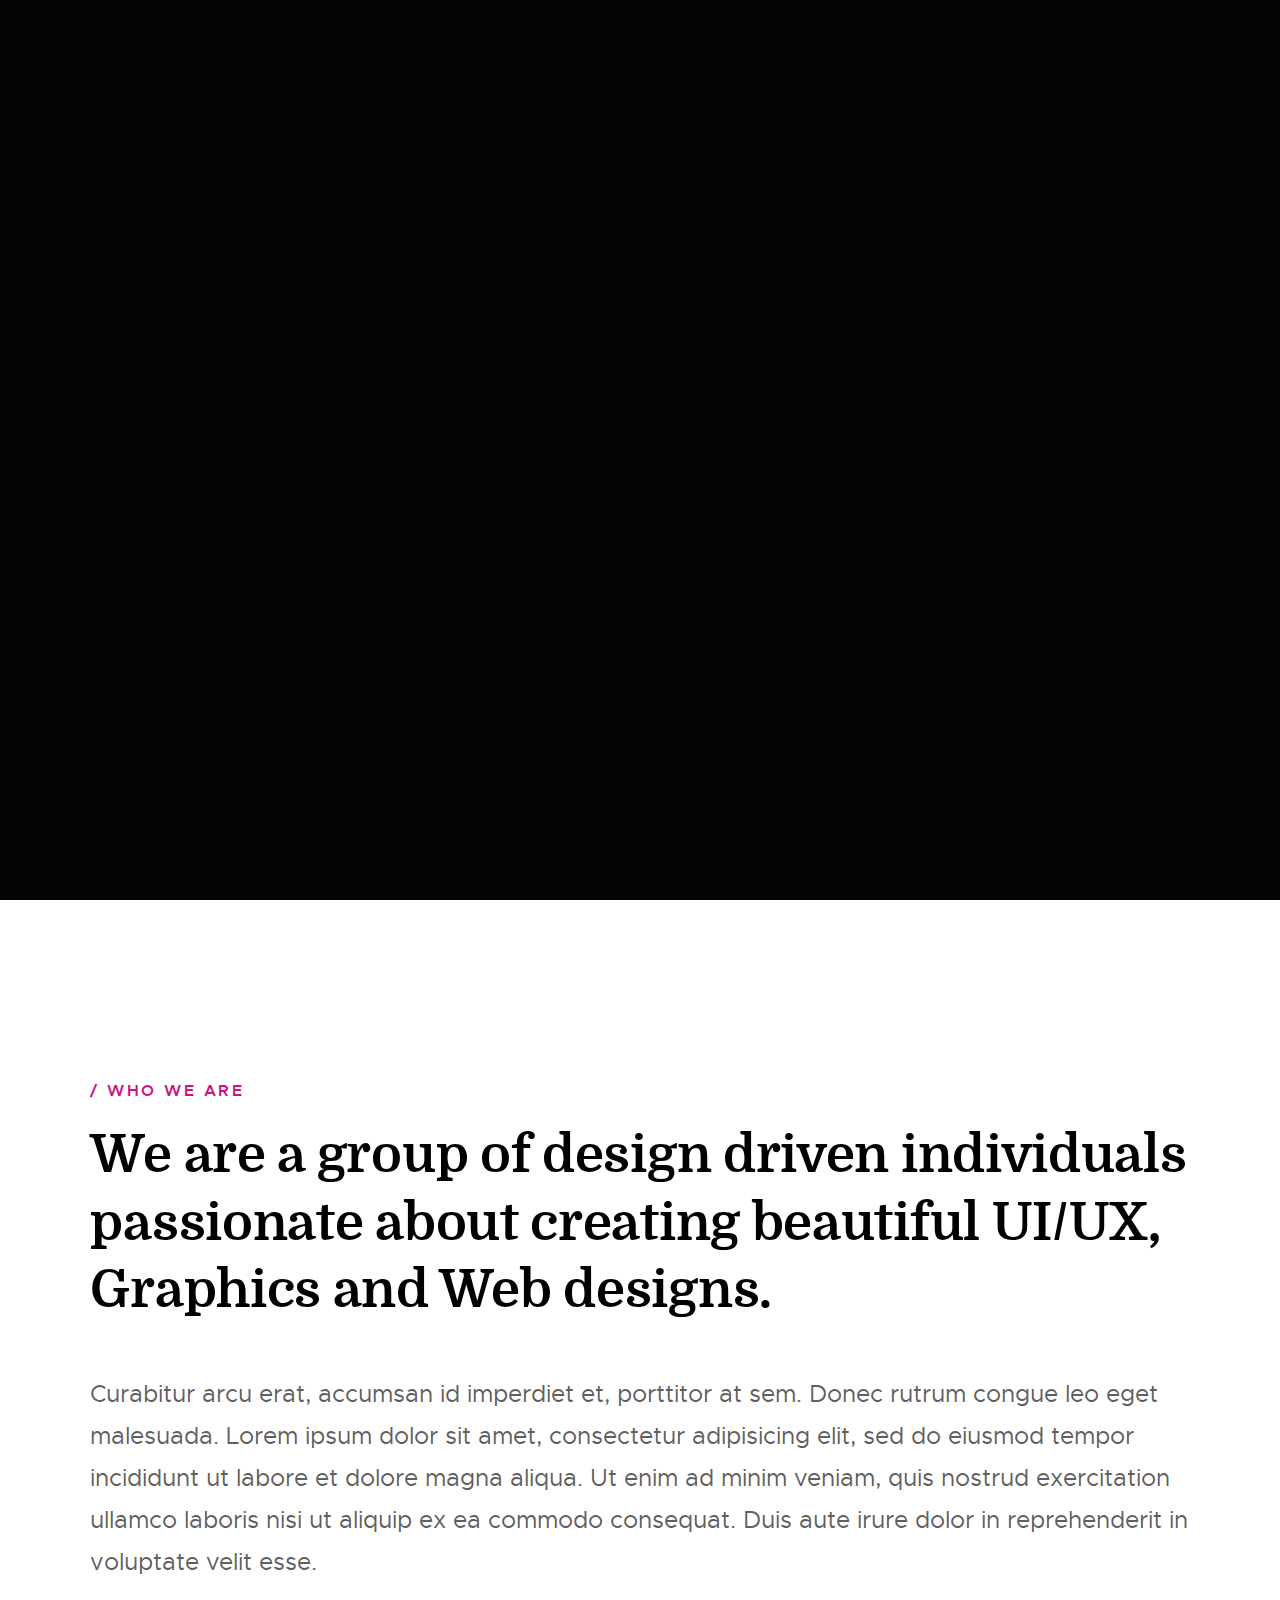
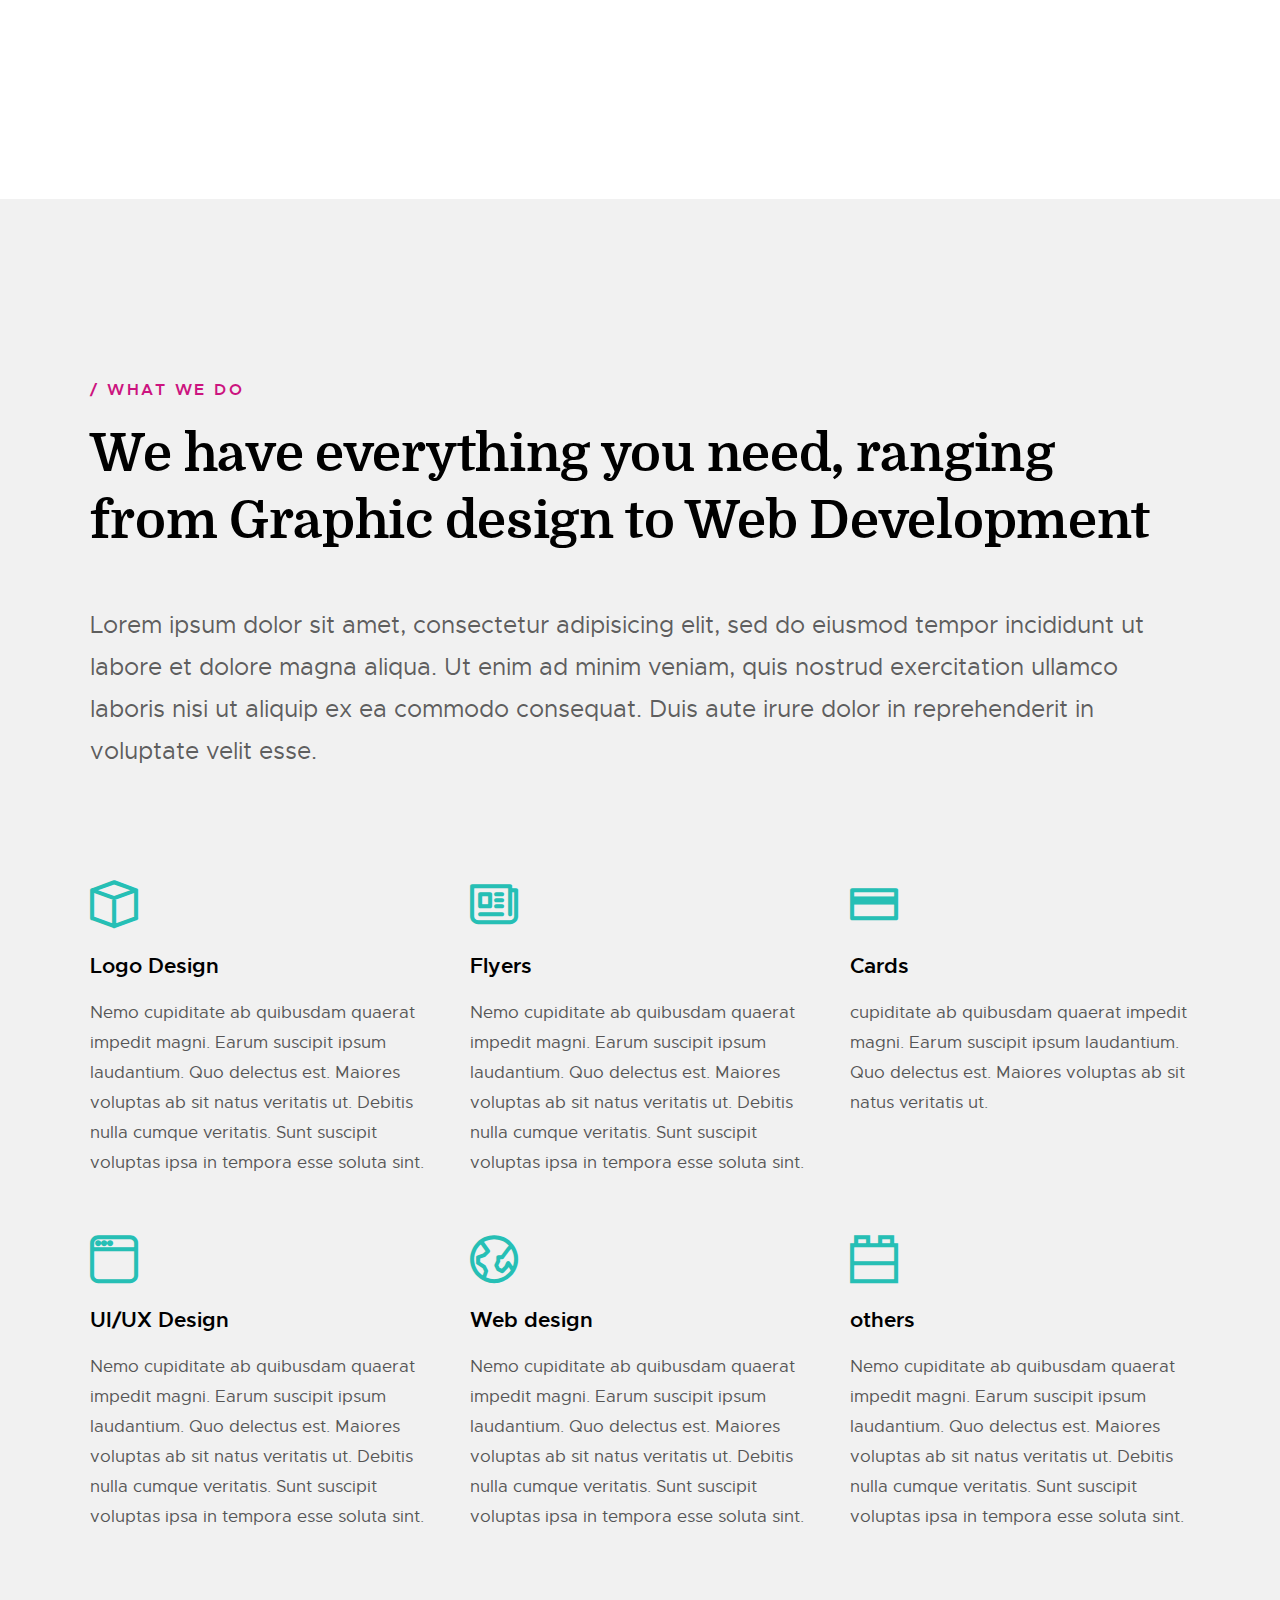
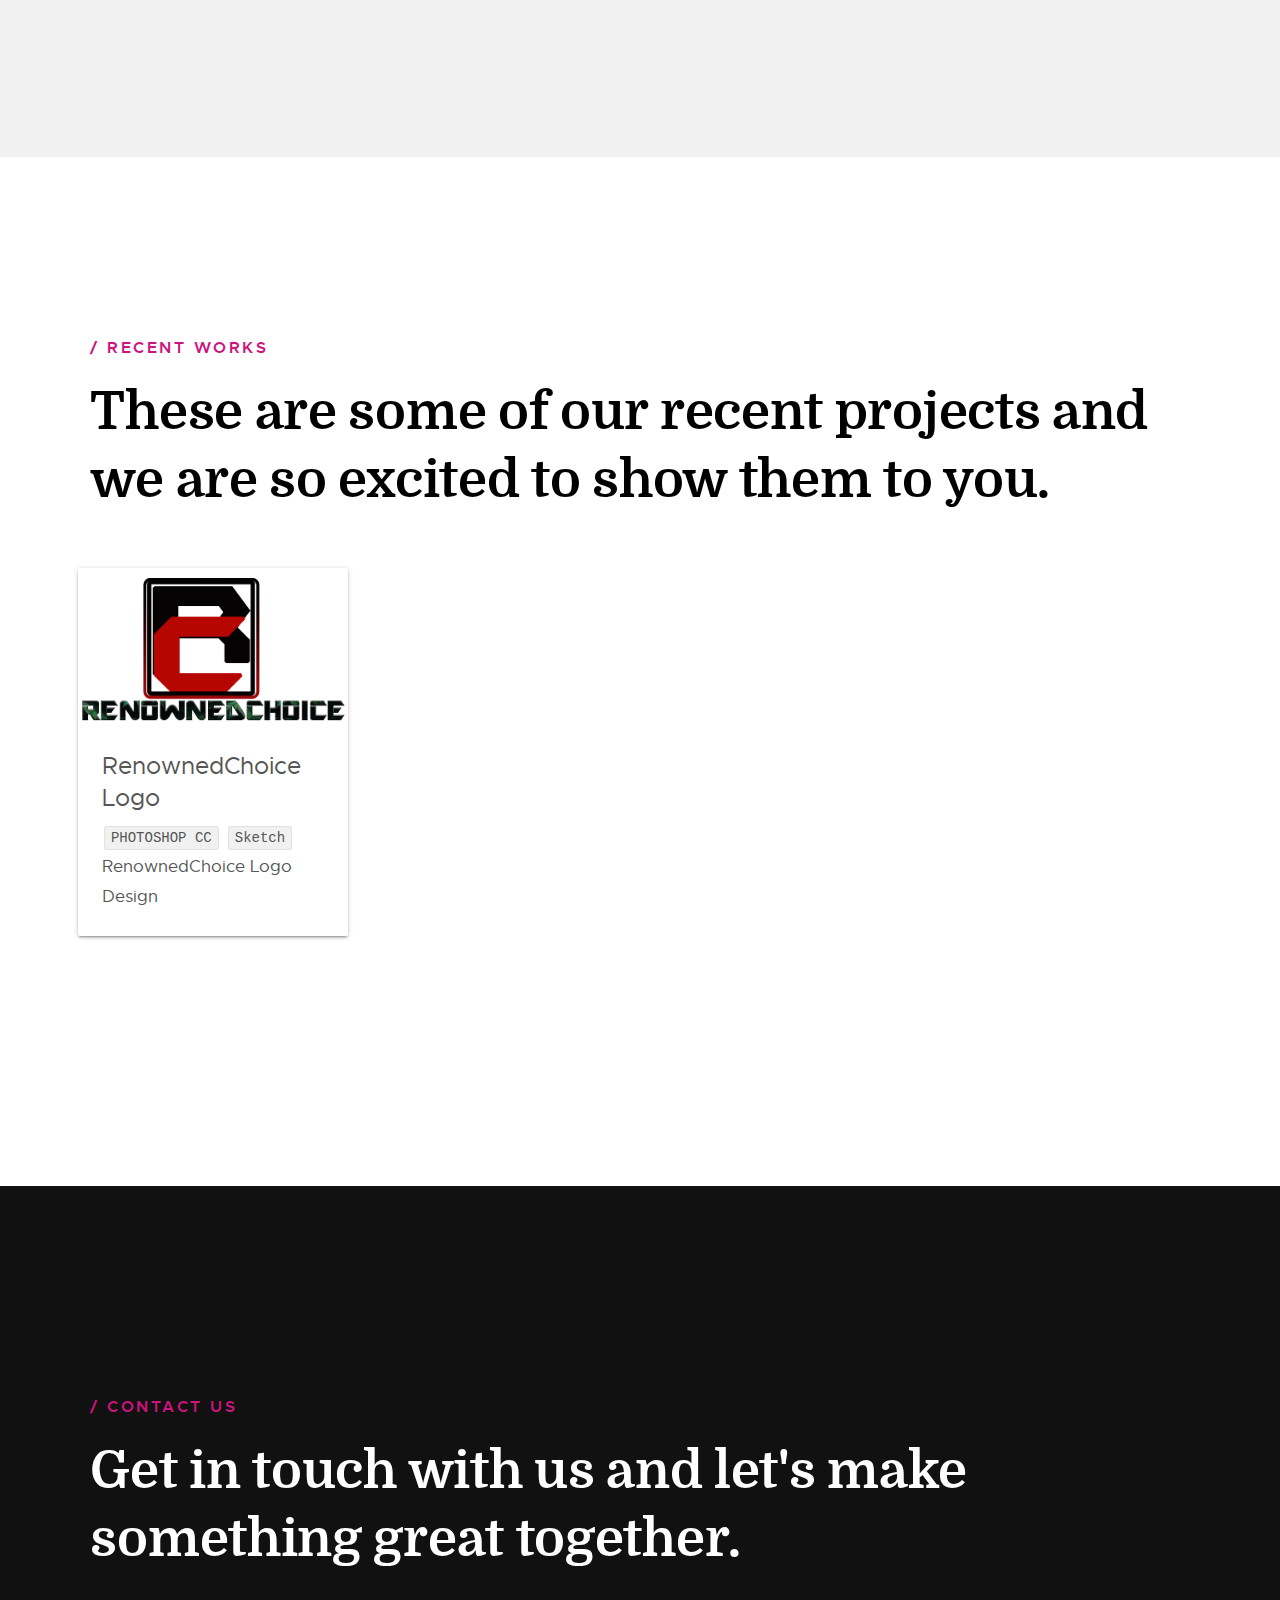
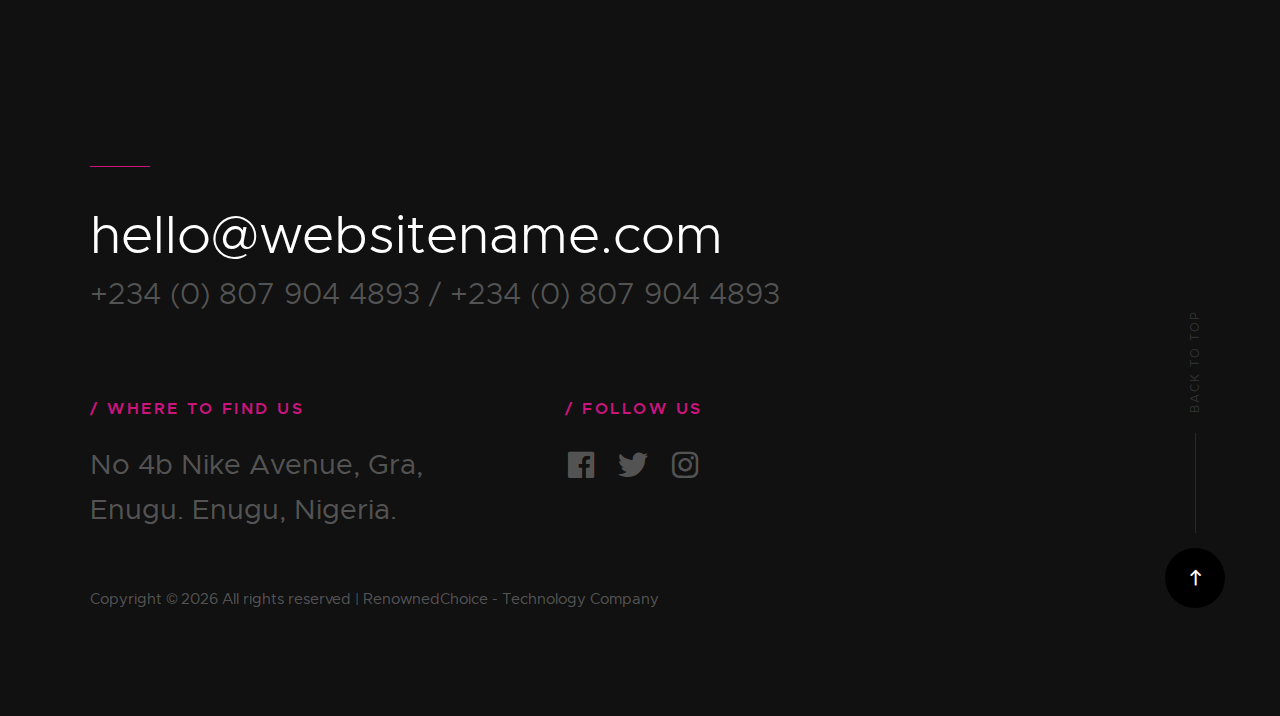
<file: index.html>
<!DOCTYPE html>
<html class="no-js" lang="en">
    <head>
        <!--- basic page needs
        ================================================== -->
        <title>RenownedChoice</title>
        <meta charset="utf-8" />
        <meta name="description" content="" />
        <meta name="author" content="" />
        <!-- mobile specific metas
        ================================================== -->
        <meta name="viewport" content="width=device-width, initial-scale=1" />
        <!-- Materialize CSS 
        ================================================== -->
        <link href="https://fonts.googleapis.com/icon?family=Material+Icons" rel="stylesheet" />
        <link
            rel="stylesheet"
            href="https://cdnjs.cloudflare.com/ajax/libs/materialize/1.0.0/css/materialize.min.css"
        />
        <script defer src="https://cdnjs.cloudflare.com/ajax/libs/materialize/1.0.0/js/materialize.min.js"></script>
        <!-- CSS
        ================================================== -->
        <link rel="stylesheet" href="css/base.css" />
        <link rel="stylesheet" href="css/vendor.css" />
        <link rel="stylesheet" href="css/main.css" />
        <link rel="stylesheet" href="css/responsive.css" />
        <!-- script
        ================================================== -->
        <script src="js/modernizr.js" defer></script>
        <script src="js/pace.min.js" defer></script>
        <!-- favicons
        ================================================== -->
        <link rel="icon" href="favicon.png" type="image/x-png" />
    </head>
    <body id="top">
        <!-- header
    ================================================== -->
        <header class="s-header">
            <div class="header-logo">
                <a class="site-logo" href="index.html">
                    <img src="images/logo.svg" alt="RenownedChoice Logo" />
                </a>
            </div>
            <!-- end header-logo -->
            <nav class="header-nav">
                <a href="#0" class="header-nav__close" title="close"><span>Close</span></a>
                <div class="header-nav__content">
                    <h3>RenownedChoice</h3>
                    <ul class="header-nav__list" style="display:grid; margin: 1rem;">
                        <li class="current"><a class="smoothscroll" href="#home" title="home">Home</a></li>
                        <li><a class="smoothscroll" href="#about" title="about">About</a></li>
                        <li><a class="smoothscroll" href="#services" title="services">Services</a></li>
                        <li><a class="smoothscroll" href="#works" title="works">Works</a></li>
                        <li><a class="smoothscroll" href="#contact" title="contact">Contact</a></li>
                    </ul>
                    <div class="spacethings"></div>
                    <p>
                        We create stunning and modern UI/UX designs, Graphics design, Web design and Web App Development
                        experiences that will help your business stand out. You can follow us on our social media
                        platform below.
                    </p>
                    <ul class="header-nav__social">
                        <li>
                            <a href="#0"><i class="fab fa-facebook"></i></a>
                        </li>
                        <li>
                            <a href="#0"><i class="fab fa-twitter"></i></a>
                        </li>
                        <li>
                            <a href="#0"><i class="fab fa-instagram"></i></a>
                        </li>
                    </ul>
                </div>
                <!-- end header-nav__content -->
            </nav>
            <!-- end header-nav -->
            <a class="header-menu-toggle" href="#0">
                <span class="header-menu-icon"></span>
            </a>
        </header>
        <!-- end s-header -->

        <!-- home
    ================================================== -->
        <section
            id="home"
            class="s-home target-section"
            data-parallax="scroll"
            style="
            background-image: url(images/hero-bg.jpg);
            background-position: center;
            background-repeat: no-repeat;
            background-size: cover;
            "
            data-natural-width="3000"
            data-natural-height="2000"
            data-position-y="top"
        >
            <!-- data-image-src="images/hero-bg.jpg" -->
            <div class="shadow-overlay"></div>
            <div class="home-content">
                <div class="row home-content__main">
                    <h1>Hello and Welcome to RenownedChoice</h1>
                    <p>
                        We are a group of <mark>talented individuals who create cool stuff</mark>. We create stunning and modern
                        UI/UX designs, Graphics design, Web design and Web App Development experiences that will help
                        your business stand out.
                    </p>
                </div>
                <!-- end home-content__main -->
            </div>
            <!-- end home-content -->
            <ul class="home-sidelinks">
                <li>
                    <a class="smoothscroll" href="#about">About<span>who we are</span></a>
                </li>
                <li>
                    <a class="smoothscroll" href="#services">Services<span>what we do</span></a>
                </li>
                <li>
                    <a class="smoothscroll" href="#contact">Contact<span>get in touch</span></a>
                </li>
            </ul>
            <!-- end home-sidelinks -->
            <ul class="home-social">
                <li class="home-social-title">Follow Us</li>
                <li>
                    <a href="#0">
                        <i class="fab fa-facebook"></i>
                        <span class="home-social-text">Facebook</span>
                    </a>
                </li>
                <li>
                    <a href="#0">
                        <i class="fab fa-twitter"></i>
                        <span class="home-social-text">Twitter</span>
                    </a>
                </li>
                <li>
                    <a href="#0">
                        <i class="fab fa-instagram" ></i>
                        <span class="home-social-text">Instagram</span>
                    </a>
                </li>
            </ul>
            <!-- end home-social -->
            <a href="#about" class="home-scroll smoothscroll">
                <span class="home-scroll__text">Scroll Down</span>
                <span class="home-scroll__icon"></span>
            </a>
            <!-- end home-scroll -->
        </section>
        <!-- end s-home -->
        <!-- about
    ================================================== -->
        <section id="about" class="s-about">
            <div class="row section-header">
                <!-- data-aos="fade-up" -->
                <div class="col-full">
                    <h3 class="subhead">Who We Are</h3>
                    <h1 class="display-1">
                        We are a group of design driven individuals passionate about creating beautiful UI/UX, Graphics
                        and Web designs.
                    </h1>
                </div>
            </div>
            <!-- end section-header -->
            <div class="row">
                <!-- data-aos="fade-up" -->
                <div class="col-full">
                    <p class="lead">
                        Curabitur arcu erat, accumsan id imperdiet et, porttitor at sem. Donec rutrum congue leo eget
                        malesuada. Lorem ipsum dolor sit amet, consectetur adipisicing elit, sed do eiusmod tempor
                        incididunt ut labore et dolore magna aliqua. Ut enim ad minim veniam, quis nostrud exercitation
                        ullamco laboris nisi ut aliquip ex ea commodo consequat. Duis aute irure dolor in reprehenderit
                        in voluptate velit esse.
                    </p>
                </div>
            </div>
            <!-- end about-desc -->
        </section>
        <!-- end s-about -->
        <!-- services
    ================================================== -->
        <section id="services" class="s-services light-gray">
            <div class="row section-header">
                <!-- data-aos="fade-up" -->
                <div class="col-full">
                    <h3 class="subhead">What We Do</h3>
                    <h1 class="display-1">
                        We have everything you need, ranging from Graphic design to Web Development
                    </h1>
                </div>
            </div>
            <!-- end section-header -->
            <div class="row">
                <!-- data-aos="fade-up" -->
                <div class="col-full">
                    <p class="lead">
                        Lorem ipsum dolor sit amet, consectetur adipisicing elit, sed do eiusmod tempor incididunt ut
                        labore et dolore magna aliqua. Ut enim ad minim veniam, quis nostrud exercitation ullamco
                        laboris nisi ut aliquip ex ea commodo consequat. Duis aute irure dolor in reprehenderit in
                        voluptate velit esse.
                    </p>
                </div>
            </div>
            <!-- end about-desc -->
            <div class="row services-list block-1-3 block-m-1-2 block-tab-full">
                <div class="col-block service-item">
                    <!-- data-aos="fade-up" -->
                    <div class="service-icon service-icon--brand-identity">
                        <i class="icon-cube"></i>
                    </div>
                    <div class="service-text">
                        <h3 class="h4">Logo Design</h3>
                        <p>
                            Nemo cupiditate ab quibusdam quaerat impedit magni. Earum suscipit ipsum laudantium. Quo
                            delectus est. Maiores voluptas ab sit natus veritatis ut. Debitis nulla cumque veritatis.
                            Sunt suscipit voluptas ipsa in tempora esse soluta sint.
                        </p>
                    </div>
                </div>
                <div class="col-block service-item">
                    <!-- data-aos="fade-up" -->
                    <div class="service-icon service-icon--illustration">
                        <i class="icon-newspaper"></i>
                    </div>
                    <div class="service-text">
                        <h3 class="h4">Flyers</h3>
                        <p>
                            Nemo cupiditate ab quibusdam quaerat impedit magni. Earum suscipit ipsum laudantium. Quo
                            delectus est. Maiores voluptas ab sit natus veritatis ut. Debitis nulla cumque veritatis.
                            Sunt suscipit voluptas ipsa in tempora esse soluta sint.
                        </p>
                    </div>
                </div>
                <div class="col-block service-item">
                    <!-- data-aos="fade-up" -->
                    <div class="service-icon service-icon--web-design">
                        <i class="icon-card"></i>
                    </div>
                    <div class="service-text">
                        <h3 class="h4">Cards</h3>
                        <p>
                            cupiditate ab quibusdam quaerat impedit magni. Earum suscipit ipsum laudantium. Quo delectus
                            est. Maiores voluptas ab sit natus veritatis ut.
                        </p>
                    </div>
                </div>
                <div class="col-block service-item">
                    <!-- data-aos="fade-up" -->
                    <div class="service-icon service-icon--product-strategy">
                        <i class="icon-window"></i>
                    </div>
                    <div class="service-text">
                        <h3 class="h4">UI/UX Design</h3>
                        <p>
                            Nemo cupiditate ab quibusdam quaerat impedit magni. Earum suscipit ipsum laudantium. Quo
                            delectus est. Maiores voluptas ab sit natus veritatis ut. Debitis nulla cumque veritatis.
                            Sunt suscipit voluptas ipsa in tempora esse soluta sint.
                        </p>
                    </div>
                </div>
                <div class="col-block service-item">
                    <!-- data-aos="fade-up" -->
                    <div class="service-icon service-icon--ui-design">
                        <i class="icon-earth"></i>
                    </div>
                    <div class="service-text">
                        <h3 class="h4">Web design</h3>
                        <p>
                            Nemo cupiditate ab quibusdam quaerat impedit magni. Earum suscipit ipsum laudantium. Quo
                            delectus est. Maiores voluptas ab sit natus veritatis ut. Debitis nulla cumque veritatis.
                            Sunt suscipit voluptas ipsa in tempora esse soluta sint.
                        </p>
                    </div>
                </div>
                <div class="col-block service-item">
                    <!-- data-aos="fade-up" -->
                    <div class="service-icon service-icon--mobile-dev">
                        <i class="icon-lego-block"></i>
                    </div>
                    <div class="service-text">
                        <h3 class="h4">others</h3>
                        <p>
                            Nemo cupiditate ab quibusdam quaerat impedit magni. Earum suscipit ipsum laudantium. Quo
                            delectus est. Maiores voluptas ab sit natus veritatis ut. Debitis nulla cumque veritatis.
                            Sunt suscipit voluptas ipsa in tempora esse soluta sint.
                        </p>
                    </div>
                </div>
            </div>
            <!-- end services-list -->
        </section>
        <!-- end s-services -->
        <!-- works
    ================================================== -->
        <section id="works" class="s-works">
            <div class="row section-header">
                <div class="col-full">
                    <h3 class="subhead">Recent Works</h3>
                    <h1 class="display-1">
                        These are some of our recent projects and we are so excited to show them to you.
                    </h1>
                </div>
            </div>
            <!-- end section-header -->
            <div class="row">
                <!-- Projects / Works come here -->
                <!-- ///////////// -->
                <div class="col s12 m6 l3">
                    <div class="card sticky-action">
                         <div class="card-image">
                              <img class="activator" src="images/portfolio/rc_logo.png"/>
                              <!-- <a class="btn-floating btn-large halfway-fab waves-effect waves-light">
                                  <i class="material-icons">visibility</i>
                              </a> -->
                          </div>
                          <div class="card-content">
                              <span class="card-title activator">RenownedChoice Logo</span>
                              <p>
                                   <code>PHOTOSHOP CC</code>
                                   <code>Sketch</code>
                               </p>
                               <p class="activator">
                                   RenownedChoice Logo Design
                              </p>
                          </div>
                          <div class="card-reveal">
                              <span class="card-title">
                                  RenownedChoice Logo <i class="material-icons right">close</i>
                              </span>
                              <p>
                                  This is an explicit design of RenownedChoice logo. Made with <code>PHOTOSHOP</code>  and some designing tools.
                               </p>
                          </div>
                          <!-- <div class="card-action hover-link-white">
                              <a href="#" class="red btn-small"> view project </a>
                          </div> -->
                    </div>
               </div>
                <!-- ///////////// -->
            </div>
        </section>
        <!-- end s-works -->
        <!-- contact
    ================================================== -->
        <section id="contact" class="s-contact">
            <div class="row section-header">
                <!-- data-aos="fade-up" -->
                <div class="col-full">
                    <h3 class="subhead subhead--light">Contact Us</h3>
                    <h1 class="display-1 display-1--light">
                        Get in touch with us and let's make something great together.
                    </h1>
                </div>
            </div>
            <!-- end section-header -->
            <div class="row">
                <div class="col-full contact-main">
                    <!-- data-aos="fade-up" -->
                    <p>
                        <a href="mailto:#0" class="contact-email">hello@websitename.com</a>
                        <span class="contact-number"> +234 (0) 807 904 4893 / +234 (0) 807 904 4893 </span>
                    </p>
                </div>
                <!-- end contact-main -->
            </div>
            <!-- end row -->
            <div class="row">
                <div class="col-five tab-full contact-secondary">
                    <!-- data-aos="fade-up" -->
                    <h3 class="subhead subhead--light">Where To Find Us</h3>
                    <p class="contact-address">No 4b Nike Avenue, Gra, Enugu. Enugu, Nigeria.</p>
                </div>
                <!-- end contact-secondary -->
                <div class="col-five tab-full contact-secondary">
                    <!-- data-aos="fade-up" -->
                    <h3 class="subhead subhead--light">Follow Us</h3>
                    <ul class="contact-social">
                        <li>
                            <a href="#0"><i class="fab fa-facebook"></i></a>
                        </li>
                        <li>
                            <a href="#0"><i class="fab fa-twitter"></i></a>
                        </li>
                        <li>
                            <a href="#0"><i class="fab fa-instagram"></i></a>
                        </li>
                    </ul>
                    <!-- end contact-social -->
                </div>
                <!-- end contact-secondary -->
            </div>
            <!-- end row -->
            <div class="row">
                <div class="col-full cl-copyright">
                    <span>
                        Copyright &copy;
                        <script>
                            document.write(new Date().getFullYear());
                        </script>
                        All rights reserved | RenownedChoice - Technology Company
                    </span>
                </div>
            </div>
            <div class="cl-go-top">
                <a class="smoothscroll" title="Back to Top" href="#top">
                    <i class="icon-arrow-up" aria-hidden="true"></i>
                </a>
            </div>
        </section>
        <!-- end s-contact -->
        <!-- preloader
    ================================================== -->
        <div id="preloader">
            <div id="loader"></div>
        </div>
        <!-- Java Script
    ================================================== -->
        <script src="js/jquery-3.2.1.min.js"></script>
        <script src="js/plugins.js"></script>
        <script src="js/main.js"></script>
    </body>
</html>
</file>
<file: css/base.css>
/* =================================================================== 
 *
 *  Transcend v1.0 Base Stylesheet
 *  03-18-2018
 *  ------------------------------------------------------------------
 *
 *  TOC:
 *  # imports
 *  # normalize
 *  # basic/base setup styles
 *      ## Media
 *      ## Typography resets
 *      ## links
 *      ## inputs
 *  # grid
 *      ## medium size devices
 *      ## tablets
 *      ## mobile devices
 *      ## small mobile devices
 *  # block grids
 *      ## medium size devices
 *      ## tablets
 *      ## mobile devices
 *      ## small mobile devices
 *  # MISC
 *
 * =================================================================== */

/* ===================================================================
 * # imports 
 *
 * ------------------------------------------------------------------- */
@import url('font-awesome/css/fontawesome-all.css');
@import url('micons/micons.css');
@import url('fonts.css');

/* ===================================================================
 * # normalize
 * normalize.css v5.0.0 | MIT License | 
 * github.com/necolas/normalize.css
 *
 * ------------------------------------------------------------------- */
html {
    font-family: sans-serif;
    line-height: 1.15;
    -ms-text-size-adjust: 100%;
    -webkit-text-size-adjust: 100%;
}

body {
    margin: 0;
}

article,
aside,
footer,
header,
nav,
section {
    display: block;
}

h1 {
    font-size: 2em;
    margin: 0.67em 0;
}

figcaption,
figure,
main {
    display: block;
}

figure {
    margin: 1em 40px;
}

hr {
    box-sizing: content-box;
    height: 0;
    overflow: visible;
}

pre {
    font-family: monospace, monospace;
    font-size: 1em;
}

a {
    background-color: transparent;
    -webkit-text-decoration-skip: objects;
}

a:active,
a:hover {
    outline-width: 0;
}

abbr[title] {
    border-bottom: none;
    text-decoration: underline;
    text-decoration: underline dotted;
}

b,
strong {
    font-weight: inherit;
}

b,
strong {
    font-weight: bolder;
}

code,
kbd,
samp {
    font-family: monospace, monospace;
    font-size: 1em;
}

dfn {
    font-style: italic;
}

mark {
    background-color: #ff0;
    color: #000;
}

small {
    font-size: 80%;
}

sub,
sup {
    font-size: 75%;
    line-height: 0;
    position: relative;
    vertical-align: baseline;
}

sub {
    bottom: -0.25em;
}

sup {
    top: -0.5em;
}

audio,
video {
    display: inline-block;
}

audio:not([controls]) {
    display: none;
    height: 0;
}

img {
    border-style: none;
}

svg:not(:root) {
    overflow: hidden;
}

button,
input,
optgroup,
select,
textarea {
    font-family: sans-serif;
    font-size: 100%;
    line-height: 1.15;
    margin: 0;
}

button,
input {
    overflow: visible;
}

button,
select {
    text-transform: none;
}

button,
html [type='button'],
[type='reset'],
[type='submit'] {
    -webkit-appearance: button;
}

button::-moz-focus-inner,
[type='button']::-moz-focus-inner,
[type='reset']::-moz-focus-inner,
[type='submit']::-moz-focus-inner {
    border-style: none;
    padding: 0;
}

button:-moz-focusring,
[type='button']:-moz-focusring,
[type='reset']:-moz-focusring,
[type='submit']:-moz-focusring {
    outline: 1px dotted ButtonText;
}

fieldset {
    border: 1px solid #c0c0c0;
    margin: 0 2px;
    padding: 0.35em 0.625em 0.75em;
}

legend {
    box-sizing: border-box;
    color: inherit;
    display: table;
    max-width: 100%;
    padding: 0;
    white-space: normal;
}

progress {
    display: inline-block;
    vertical-align: baseline;
}

textarea {
    overflow: auto;
}

[type='checkbox'],
[type='radio'] {
    box-sizing: border-box;
    padding: 0;
}

[type='number']::-webkit-inner-spin-button,
[type='number']::-webkit-outer-spin-button {
    height: auto;
}

[type='search'] {
    -webkit-appearance: textfield;
    outline-offset: -2px;
}

[type='search']::-webkit-search-cancel-button,
[type='search']::-webkit-search-decoration {
    -webkit-appearance: none;
}

::-webkit-file-upload-button {
    -webkit-appearance: button;
    font: inherit;
}

details,
menu {
    display: block;
}

summary {
    display: list-item;
}

canvas {
    display: inline-block;
}

template {
    display: none;
}

[hidden] {
    display: none;
}

/* ===================================================================
 * # basic/base setup styles
 *
 * ------------------------------------------------------------------- */
html {
    font-size: 62.5%;
    box-sizing: border-box;
}

*,
*::before,
*::after {
    box-sizing: inherit;
}

body {
    font-weight: normal;
    line-height: 1;
    word-wrap: break-word;
    text-rendering: optimizeLegibility;
    -webkit-overflow-scrolling: touch;
    -webkit-text-size-adjust: none;
}

body,
input,
button {
    -moz-osx-font-smoothing: grayscale;
    -webkit-font-smoothing: antialiased;
}

/* ------------------------------------------------------------------- 
 * ## Media
 * ------------------------------------------------------------------- */
img,
video {
    max-width: 100%;
    height: auto;
}

/* ------------------------------------------------------------------- 
 * ## Typography resets 
 * ------------------------------------------------------------------- */
div,
dl,
dt,
dd,
ul,
ol,
li,
h1,
h2,
h3,
h4,
h5,
h6,
pre,
form,
p,
blockquote,
th,
td {
    margin: 0;
    padding: 0;
}

h1,
h2,
h3,
h4,
h5,
h6 {
    -webkit-font-smoothing: auto;
    -webkit-font-smoothing: antialiased;
    -webkit-font-variant-ligatures: common-ligatures;
    -moz-font-variant-ligatures: common-ligatures;
    font-variant-ligatures: common-ligatures;
    text-rendering: optimizeLegibility;
}

em,
i {
    font-style: italic;
    line-height: inherit;
}

strong,
b {
    font-weight: bold;
    line-height: inherit;
}

small {
    font-size: 60%;
    line-height: inherit;
}

ol,
ul {
    list-style: none;
}

li {
    display: block;
}

/* ------------------------------------------------------------------- 
 * ## links
 * ------------------------------------------------------------------- */
a {
    text-decoration: none;
    line-height: inherit;
}

a img {
    border: none;
}

/* ------------------------------------------------------------------- 
 * ## inputs
 * ------------------------------------------------------------------- */
fieldset {
    margin: 0;
    padding: 0;
}

input[type='email'],
input[type='number'],
input[type='search'],
input[type='text'],
input[type='tel'],
input[type='url'],
input[type='password'],
textarea {
    -webkit-appearance: none;
    -moz-appearance: none;
    -ms-appearance: none;
    -o-appearance: none;
    appearance: none;
}

/* ===================================================================
 * # grid
 *
 * ------------------------------------------------------------------- */
.row {
    width: 89%;
    max-width: 1200px;
    margin: 0 auto;
}

.row:after {
    content: '';
    display: table;
    clear: both;
}

.row .row {
    width: auto;
    max-width: none;
    margin-left: -20px;
    margin-right: -20px;
}

/* column blocks
 * -------------------------------------- */
[class*='col-'] {
    float: left;
    padding: 0 20px;
}

[class*='col-'] + [class*='col-'].end {
    float: right;
}

/* column width classes 
 * -------------------------------------- */
.col-one {
    width: 8.33333%;
}

.col-two,
.col-1-6 {
    width: 16.66667%;
}

.col-three,
.col-1-4 {
    width: 25%;
}

.col-four,
.col-1-3 {
    width: 33.33333%;
}

.col-five {
    width: 41.66667%;
}

.col-six,
.col-1-2 {
    width: 50%;
}

.col-seven {
    width: 58.33333%;
}

.col-eight,
.col-2-3 {
    width: 66.66667%;
}

.col-nine,
.col-3-4 {
    width: 75%;
}

.col-ten,
.col-5-6 {
    width: 83.33333%;
}

.col-eleven {
    width: 91.66667%;
}

.col-twelve,
.col-full {
    width: 100%;
}

/* ------------------------------------------------------------------- 
 * ## medium size devices
 * ------------------------------------------------------------------- */
@media only screen and (max-width: 1200px) {
    .row .row {
        margin-left: -15px;
        margin-right: -15px;
    }
    [class*='col-'] {
        padding: 0 15px;
    }
    .md-two,
    .md-1-6 {
        width: 16.66667%;
    }
    .md-one {
        width: 8.33333%;
    }
    .md-three,
    .md-1-4 {
        width: 25%;
    }
    .md-four,
    .md-1-3 {
        width: 33.33333%;
    }
    .md-five {
        width: 41.66667%;
    }
    .md-six,
    .md-1-2 {
        width: 50%;
    }
    .md-seven {
        width: 58.33333%;
    }
    .md-eight,
    .md-2-3 {
        width: 66.66667%;
    }
    .md-nine,
    .md-3-4 {
        width: 75%;
    }
    .md-ten,
    .md-5-6 {
        width: 83.33333%;
    }
    .md-eleven {
        width: 91.66667%;
    }
    .md-twelve,
    .md-full {
        width: 100%;
    }
}

/* ------------------------------------------------------------------- 
 * ## tablets
 * ------------------------------------------------------------------- */
@media only screen and (max-width: 800px) {
    .row {
        width: 90%;
    }
    .tab-1-4 {
        width: 25%;
    }
    .tab-1-3 {
        width: 33.33333%;
    }
    .tab-1-2 {
        width: 50%;
    }
    .tab-2-3 {
        width: 66.66667%;
    }
    .tab-3-4 {
        width: 75%;
    }
    .tab-full {
        width: 100%;
    }
    .hide-on-tablet {
        display: none;
    }
}

/* ------------------------------------------------------------------- 
 * ## mobile devices
 * ------------------------------------------------------------------- */
@media only screen and (max-width: 600px) {
    .row {
        width: auto;
        padding-left: 25px;
        padding-right: 25px;
    }
    .row .row {
        margin-left: -10px;
        margin-right: -10px;
        padding-left: 0;
        padding-right: 0;
    }
    [class*='col-'] {
        padding: 0 10px;
    }
    .mob-1-4 {
        width: 25%;
    }
    .mob-1-3 {
        width: 33.33333%;
    }
    .mob-1-2 {
        width: 50%;
    }
    .mob-2-3 {
        width: 66.66667%;
    }
    .mob-3-4 {
        width: 75%;
    }
    .mob-full {
        width: 100%;
    }
    .hide-on-mobile {
        display: none;
    }
}

/* ------------------------------------------------------------------- 
 * ## small mobile devices
 * ------------------------------------------------------------------- */

/* stack columns on small mobile devices
 * ------------------------------------------------------------------- */
@media only screen and (max-width: 400px) {
    .row .row {
        margin-left: 0;
        margin-right: 0;
    }
    [class*='col-'] {
        width: 100% !important;
        float: none !important;
        clear: both !important;
        margin-left: 0;
        margin-right: 0;
        padding: 0;
    }
    [class*='col-'] + [class*='col-'].end {
        float: none;
    }
}

/* ===================================================================
 * # block grids
 * ------------------------------------------------------------------- */

/*   Equally-sized columns define at row level
 * ------------------------------------------------------------------- */
[class*='block-']:after {
    content: '';
    display: table;
    clear: both;
}

.block-1-6 .col-block {
    width: 16.66667%;
}

.block-1-5 .col-block {
    width: 20%;
}

.block-1-4 .col-block {
    width: 25%;
}

.block-1-3 .col-block {
    width: 33.33333%;
}

.block-1-2 .col-block {
    width: 50%;
}

/**
 * Clearing for block grid columns. Allow columns with 
 * different heights to align properly.
 */

.block-1-6 .col-block:nth-child(6n + 1),
.block-1-5 .col-block:nth-child(5n + 1),
.block-1-4 .col-block:nth-child(4n + 1),
.block-1-3 .col-block:nth-child(3n + 1),
.block-1-2 .col-block:nth-child(2n + 1) {
    clear: both;
}

/* ------------------------------------------------------------------- 
 * ## medium size devices
 * ------------------------------------------------------------------- */
@media only screen and (max-width: 1200px) {
    .block-m-1-6 .col-block {
        width: 16.66667%;
    }
    .block-m-1-5 .col-block {
        width: 20%;
    }
    .block-m-1-4 .col-block {
        width: 25%;
    }
    .block-m-1-3 .col-block {
        width: 33.33333%;
    }
    .block-m-1-2 .col-block {
        width: 50%;
    }
    .block-m-full .col-block {
        width: 100%;
        clear: both;
    }
    [class*='block-m-'] .col-block:nth-child(n) {
        clear: none;
    }
    .block-m-1-6 .col-block:nth-child(6n + 1),
    .block-m-1-5 .col-block:nth-child(5n + 1),
    .block-m-1-4 .col-block:nth-child(4n + 1),
    .block-m-1-3 .col-block:nth-child(3n + 1),
    .block-m-1-2 .col-block:nth-child(2n + 1) {
        clear: both;
    }
}

/* ------------------------------------------------------------------- 
 * ## tablets
 * ------------------------------------------------------------------- */
@media only screen and (max-width: 800px) {
    .block-tab-1-6 .col-block {
        width: 16.66667%;
    }
    .block-tab-1-5 .col-block {
        width: 20%;
    }
    .block-tab-1-4 .col-block {
        width: 25%;
    }
    .block-tab-1-3 .col-block {
        width: 33.33333%;
    }
    .block-tab-1-2 .col-block {
        width: 50%;
    }
    .block-tab-full .col-block {
        width: 100%;
        clear: both;
    }
    [class*='block-tab-'] .col-block:nth-child(n) {
        clear: none;
    }
    .block-tab-1-6 .col-block:nth-child(6n + 1),
    .block-tab-1-6 .col-block:nth-child(5n + 1),
    .block-tab-1-4 .col-block:nth-child(4n + 1),
    .block-tab-1-3 .col-block:nth-child(3n + 1),
    .block-tab-1-2 .col-block:nth-child(2n + 1) {
        clear: both;
    }
}

/* ------------------------------------------------------------------- 
 * ## mobile devices
 * ------------------------------------------------------------------- */
@media only screen and (max-width: 600px) {
    .block-mob-1-6 .col-block {
        width: 16.66667%;
    }
    .block-mob-1-5 .col-block {
        width: 20%;
    }
    .block-mob-1-4 .col-block {
        width: 25%;
    }
    .block-mob-1-3 .col-block {
        width: 33.33333%;
    }
    .block-mob-1-2 .col-block {
        width: 50%;
    }
    .block-mob-full .col-block {
        width: 100%;
        clear: both;
    }
    [class*='block-mob-'] .col-block:nth-child(n) {
        clear: none;
    }
    .block-mob-1-6 .col-block:nth-child(6n + 1),
    .block-mob-1-5 .col-block:nth-child(5n + 1),
    .block-mob-1-4 .col-block:nth-child(4n + 1),
    .block-mob-1-3 .col-block:nth-child(3n + 1),
    .block-mob-1-2 .col-block:nth-child(2n + 1) {
        clear: both;
    }
}

/* ------------------------------------------------------------------- 
 * ## small mobile devices
 * ------------------------------------------------------------------- */

/* stack columns on small mobile devices
 * ------------------------------------------------------------------- */
@media only screen and (max-width: 400px) {
    .stack .col-block {
        width: 100% !important;
        float: none !important;
        clear: both !important;
        margin-left: 0;
        margin-right: 0;
    }
}

/* ===================================================================
 * # MISC
 *
 * ------------------------------------------------------------------- */
.group:after {
    content: '';
    display: table;
    clear: both;
}

/* Misc Helper Styles
 * -------------------------------------- */
.is-hidden {
    display: none;
}

.is-invisible {
    visibility: hidden;
}

.antialiased {
    -webkit-font-smoothing: antialiased;
    -moz-osx-font-smoothing: grayscale;
}

.overflow-hidden {
    overflow: hidden;
}

.remove-bottom {
    margin-bottom: 0;
}

.half-bottom {
    margin-bottom: 1.5rem !important;
}

.add-bottom {
    margin-bottom: 3rem !important;
}

.no-border {
    border: none;
}

.full-width {
    width: 100%;
}

.text-center {
    text-align: center;
}

.text-left {
    text-align: left;
}

.text-right {
    text-align: right;
}

.pull-left {
    float: left;
}

.pull-right {
    float: right;
}

.align-center {
    margin-left: auto;
    margin-right: auto;
    text-align: center;
}

/*# sourceMappingURL=base.css.map */
</file>
<file: css/vendor.css>
/* =================================================================== 
 *
 *  Transcend v1.0 Vendor/Third Party CSS 
 *  03-18-2018
 *  ------------------------------------------------------------------
 *
 *  TOC:
 *  # animate on scroll
 *  # slick slider
 *  # PhotoSwipe main CSS
 *  # PhotoSwipe Skin 
 *
 * =================================================================== */

/* ===================================================================
 * # animate on scroll 
 * https://michalsnik.github.io/aos/
 * ------------------------------------------------------------------- */
[data-aos][data-aos][data-aos-duration='50'],
body[data-aos-duration='50'] [data-aos] {
    transition-duration: 50ms;
}

[data-aos][data-aos][data-aos-delay='50'],
body[data-aos-delay='50'] [data-aos] {
    transition-delay: 0;
}

[data-aos][data-aos][data-aos-delay='50'].aos-animate,
body[data-aos-delay='50'] [data-aos].aos-animate {
    transition-delay: 50ms;
}

[data-aos][data-aos][data-aos-duration='100'],
body[data-aos-duration='100'] [data-aos] {
    transition-duration: 0.1s;
}

[data-aos][data-aos][data-aos-delay='100'],
body[data-aos-delay='100'] [data-aos] {
    transition-delay: 0;
}

[data-aos][data-aos][data-aos-delay='100'].aos-animate,
body[data-aos-delay='100'] [data-aos].aos-animate {
    transition-delay: 0.1s;
}

[data-aos][data-aos][data-aos-duration='150'],
body[data-aos-duration='150'] [data-aos] {
    transition-duration: 0.15s;
}

[data-aos][data-aos][data-aos-delay='150'],
body[data-aos-delay='150'] [data-aos] {
    transition-delay: 0;
}

[data-aos][data-aos][data-aos-delay='150'].aos-animate,
body[data-aos-delay='150'] [data-aos].aos-animate {
    transition-delay: 0.15s;
}

[data-aos][data-aos][data-aos-duration='200'],
body[data-aos-duration='200'] [data-aos] {
    transition-duration: 0.2s;
}

[data-aos][data-aos][data-aos-delay='200'],
body[data-aos-delay='200'] [data-aos] {
    transition-delay: 0;
}

[data-aos][data-aos][data-aos-delay='200'].aos-animate,
body[data-aos-delay='200'] [data-aos].aos-animate {
    transition-delay: 0.2s;
}

[data-aos][data-aos][data-aos-duration='250'],
body[data-aos-duration='250'] [data-aos] {
    transition-duration: 0.25s;
}

[data-aos][data-aos][data-aos-delay='250'],
body[data-aos-delay='250'] [data-aos] {
    transition-delay: 0;
}

[data-aos][data-aos][data-aos-delay='250'].aos-animate,
body[data-aos-delay='250'] [data-aos].aos-animate {
    transition-delay: 0.25s;
}

[data-aos][data-aos][data-aos-duration='300'],
body[data-aos-duration='300'] [data-aos] {
    transition-duration: 0.3s;
}

[data-aos][data-aos][data-aos-delay='300'],
body[data-aos-delay='300'] [data-aos] {
    transition-delay: 0;
}

[data-aos][data-aos][data-aos-delay='300'].aos-animate,
body[data-aos-delay='300'] [data-aos].aos-animate {
    transition-delay: 0.3s;
}

[data-aos][data-aos][data-aos-duration='350'],
body[data-aos-duration='350'] [data-aos] {
    transition-duration: 0.35s;
}

[data-aos][data-aos][data-aos-delay='350'],
body[data-aos-delay='350'] [data-aos] {
    transition-delay: 0;
}

[data-aos][data-aos][data-aos-delay='350'].aos-animate,
body[data-aos-delay='350'] [data-aos].aos-animate {
    transition-delay: 0.35s;
}

[data-aos][data-aos][data-aos-duration='400'],
body[data-aos-duration='400'] [data-aos] {
    transition-duration: 0.4s;
}

[data-aos][data-aos][data-aos-delay='400'],
body[data-aos-delay='400'] [data-aos] {
    transition-delay: 0;
}

[data-aos][data-aos][data-aos-delay='400'].aos-animate,
body[data-aos-delay='400'] [data-aos].aos-animate {
    transition-delay: 0.4s;
}

[data-aos][data-aos][data-aos-duration='450'],
body[data-aos-duration='450'] [data-aos] {
    transition-duration: 0.45s;
}

[data-aos][data-aos][data-aos-delay='450'],
body[data-aos-delay='450'] [data-aos] {
    transition-delay: 0;
}

[data-aos][data-aos][data-aos-delay='450'].aos-animate,
body[data-aos-delay='450'] [data-aos].aos-animate {
    transition-delay: 0.45s;
}

[data-aos][data-aos][data-aos-duration='500'],
body[data-aos-duration='500'] [data-aos] {
    transition-duration: 0.5s;
}

[data-aos][data-aos][data-aos-delay='500'],
body[data-aos-delay='500'] [data-aos] {
    transition-delay: 0;
}

[data-aos][data-aos][data-aos-delay='500'].aos-animate,
body[data-aos-delay='500'] [data-aos].aos-animate {
    transition-delay: 0.5s;
}

[data-aos][data-aos][data-aos-duration='550'],
body[data-aos-duration='550'] [data-aos] {
    transition-duration: 0.55s;
}

[data-aos][data-aos][data-aos-delay='550'],
body[data-aos-delay='550'] [data-aos] {
    transition-delay: 0;
}

[data-aos][data-aos][data-aos-delay='550'].aos-animate,
body[data-aos-delay='550'] [data-aos].aos-animate {
    transition-delay: 0.55s;
}

[data-aos][data-aos][data-aos-duration='600'],
body[data-aos-duration='600'] [data-aos] {
    transition-duration: 0.6s;
}

[data-aos][data-aos][data-aos-delay='600'],
body[data-aos-delay='600'] [data-aos] {
    transition-delay: 0;
}

[data-aos][data-aos][data-aos-delay='600'].aos-animate,
body[data-aos-delay='600'] [data-aos].aos-animate {
    transition-delay: 0.6s;
}

[data-aos][data-aos][data-aos-duration='650'],
body[data-aos-duration='650'] [data-aos] {
    transition-duration: 0.65s;
}

[data-aos][data-aos][data-aos-delay='650'],
body[data-aos-delay='650'] [data-aos] {
    transition-delay: 0;
}

[data-aos][data-aos][data-aos-delay='650'].aos-animate,
body[data-aos-delay='650'] [data-aos].aos-animate {
    transition-delay: 0.65s;
}

[data-aos][data-aos][data-aos-duration='700'],
body[data-aos-duration='700'] [data-aos] {
    transition-duration: 0.7s;
}

[data-aos][data-aos][data-aos-delay='700'],
body[data-aos-delay='700'] [data-aos] {
    transition-delay: 0;
}

[data-aos][data-aos][data-aos-delay='700'].aos-animate,
body[data-aos-delay='700'] [data-aos].aos-animate {
    transition-delay: 0.7s;
}

[data-aos][data-aos][data-aos-duration='750'],
body[data-aos-duration='750'] [data-aos] {
    transition-duration: 0.75s;
}

[data-aos][data-aos][data-aos-delay='750'],
body[data-aos-delay='750'] [data-aos] {
    transition-delay: 0;
}

[data-aos][data-aos][data-aos-delay='750'].aos-animate,
body[data-aos-delay='750'] [data-aos].aos-animate {
    transition-delay: 0.75s;
}

[data-aos][data-aos][data-aos-duration='800'],
body[data-aos-duration='800'] [data-aos] {
    transition-duration: 0.8s;
}

[data-aos][data-aos][data-aos-delay='800'],
body[data-aos-delay='800'] [data-aos] {
    transition-delay: 0;
}

[data-aos][data-aos][data-aos-delay='800'].aos-animate,
body[data-aos-delay='800'] [data-aos].aos-animate {
    transition-delay: 0.8s;
}

[data-aos][data-aos][data-aos-duration='850'],
body[data-aos-duration='850'] [data-aos] {
    transition-duration: 0.85s;
}

[data-aos][data-aos][data-aos-delay='850'],
body[data-aos-delay='850'] [data-aos] {
    transition-delay: 0;
}

[data-aos][data-aos][data-aos-delay='850'].aos-animate,
body[data-aos-delay='850'] [data-aos].aos-animate {
    transition-delay: 0.85s;
}

[data-aos][data-aos][data-aos-duration='900'],
body[data-aos-duration='900'] [data-aos] {
    transition-duration: 0.9s;
}

[data-aos][data-aos][data-aos-delay='900'],
body[data-aos-delay='900'] [data-aos] {
    transition-delay: 0;
}

[data-aos][data-aos][data-aos-delay='900'].aos-animate,
body[data-aos-delay='900'] [data-aos].aos-animate {
    transition-delay: 0.9s;
}

[data-aos][data-aos][data-aos-duration='950'],
body[data-aos-duration='950'] [data-aos] {
    transition-duration: 0.95s;
}

[data-aos][data-aos][data-aos-delay='950'],
body[data-aos-delay='950'] [data-aos] {
    transition-delay: 0;
}

[data-aos][data-aos][data-aos-delay='950'].aos-animate,
body[data-aos-delay='950'] [data-aos].aos-animate {
    transition-delay: 0.95s;
}

[data-aos][data-aos][data-aos-duration='1000'],
body[data-aos-duration='1000'] [data-aos] {
    transition-duration: 1s;
}

[data-aos][data-aos][data-aos-delay='1000'],
body[data-aos-delay='1000'] [data-aos] {
    transition-delay: 0;
}

[data-aos][data-aos][data-aos-delay='1000'].aos-animate,
body[data-aos-delay='1000'] [data-aos].aos-animate {
    transition-delay: 1s;
}

[data-aos][data-aos][data-aos-duration='1050'],
body[data-aos-duration='1050'] [data-aos] {
    transition-duration: 1.05s;
}

[data-aos][data-aos][data-aos-delay='1050'],
body[data-aos-delay='1050'] [data-aos] {
    transition-delay: 0;
}

[data-aos][data-aos][data-aos-delay='1050'].aos-animate,
body[data-aos-delay='1050'] [data-aos].aos-animate {
    transition-delay: 1.05s;
}

[data-aos][data-aos][data-aos-duration='1100'],
body[data-aos-duration='1100'] [data-aos] {
    transition-duration: 1.1s;
}

[data-aos][data-aos][data-aos-delay='1100'],
body[data-aos-delay='1100'] [data-aos] {
    transition-delay: 0;
}

[data-aos][data-aos][data-aos-delay='1100'].aos-animate,
body[data-aos-delay='1100'] [data-aos].aos-animate {
    transition-delay: 1.1s;
}

[data-aos][data-aos][data-aos-duration='1150'],
body[data-aos-duration='1150'] [data-aos] {
    transition-duration: 1.15s;
}

[data-aos][data-aos][data-aos-delay='1150'],
body[data-aos-delay='1150'] [data-aos] {
    transition-delay: 0;
}

[data-aos][data-aos][data-aos-delay='1150'].aos-animate,
body[data-aos-delay='1150'] [data-aos].aos-animate {
    transition-delay: 1.15s;
}

[data-aos][data-aos][data-aos-duration='1200'],
body[data-aos-duration='1200'] [data-aos] {
    transition-duration: 1.2s;
}

[data-aos][data-aos][data-aos-delay='1200'],
body[data-aos-delay='1200'] [data-aos] {
    transition-delay: 0;
}

[data-aos][data-aos][data-aos-delay='1200'].aos-animate,
body[data-aos-delay='1200'] [data-aos].aos-animate {
    transition-delay: 1.2s;
}

[data-aos][data-aos][data-aos-duration='1250'],
body[data-aos-duration='1250'] [data-aos] {
    transition-duration: 1.25s;
}

[data-aos][data-aos][data-aos-delay='1250'],
body[data-aos-delay='1250'] [data-aos] {
    transition-delay: 0;
}

[data-aos][data-aos][data-aos-delay='1250'].aos-animate,
body[data-aos-delay='1250'] [data-aos].aos-animate {
    transition-delay: 1.25s;
}

[data-aos][data-aos][data-aos-duration='1300'],
body[data-aos-duration='1300'] [data-aos] {
    transition-duration: 1.3s;
}

[data-aos][data-aos][data-aos-delay='1300'],
body[data-aos-delay='1300'] [data-aos] {
    transition-delay: 0;
}

[data-aos][data-aos][data-aos-delay='1300'].aos-animate,
body[data-aos-delay='1300'] [data-aos].aos-animate {
    transition-delay: 1.3s;
}

[data-aos][data-aos][data-aos-duration='1350'],
body[data-aos-duration='1350'] [data-aos] {
    transition-duration: 1.35s;
}

[data-aos][data-aos][data-aos-delay='1350'],
body[data-aos-delay='1350'] [data-aos] {
    transition-delay: 0;
}

[data-aos][data-aos][data-aos-delay='1350'].aos-animate,
body[data-aos-delay='1350'] [data-aos].aos-animate {
    transition-delay: 1.35s;
}

[data-aos][data-aos][data-aos-duration='1400'],
body[data-aos-duration='1400'] [data-aos] {
    transition-duration: 1.4s;
}

[data-aos][data-aos][data-aos-delay='1400'],
body[data-aos-delay='1400'] [data-aos] {
    transition-delay: 0;
}

[data-aos][data-aos][data-aos-delay='1400'].aos-animate,
body[data-aos-delay='1400'] [data-aos].aos-animate {
    transition-delay: 1.4s;
}

[data-aos][data-aos][data-aos-duration='1450'],
body[data-aos-duration='1450'] [data-aos] {
    transition-duration: 1.45s;
}

[data-aos][data-aos][data-aos-delay='1450'],
body[data-aos-delay='1450'] [data-aos] {
    transition-delay: 0;
}

[data-aos][data-aos][data-aos-delay='1450'].aos-animate,
body[data-aos-delay='1450'] [data-aos].aos-animate {
    transition-delay: 1.45s;
}

[data-aos][data-aos][data-aos-duration='1500'],
body[data-aos-duration='1500'] [data-aos] {
    transition-duration: 1.5s;
}

[data-aos][data-aos][data-aos-delay='1500'],
body[data-aos-delay='1500'] [data-aos] {
    transition-delay: 0;
}

[data-aos][data-aos][data-aos-delay='1500'].aos-animate,
body[data-aos-delay='1500'] [data-aos].aos-animate {
    transition-delay: 1.5s;
}

[data-aos][data-aos][data-aos-duration='1550'],
body[data-aos-duration='1550'] [data-aos] {
    transition-duration: 1.55s;
}

[data-aos][data-aos][data-aos-delay='1550'],
body[data-aos-delay='1550'] [data-aos] {
    transition-delay: 0;
}

[data-aos][data-aos][data-aos-delay='1550'].aos-animate,
body[data-aos-delay='1550'] [data-aos].aos-animate {
    transition-delay: 1.55s;
}

[data-aos][data-aos][data-aos-duration='1600'],
body[data-aos-duration='1600'] [data-aos] {
    transition-duration: 1.6s;
}

[data-aos][data-aos][data-aos-delay='1600'],
body[data-aos-delay='1600'] [data-aos] {
    transition-delay: 0;
}

[data-aos][data-aos][data-aos-delay='1600'].aos-animate,
body[data-aos-delay='1600'] [data-aos].aos-animate {
    transition-delay: 1.6s;
}

[data-aos][data-aos][data-aos-duration='1650'],
body[data-aos-duration='1650'] [data-aos] {
    transition-duration: 1.65s;
}

[data-aos][data-aos][data-aos-delay='1650'],
body[data-aos-delay='1650'] [data-aos] {
    transition-delay: 0;
}

[data-aos][data-aos][data-aos-delay='1650'].aos-animate,
body[data-aos-delay='1650'] [data-aos].aos-animate {
    transition-delay: 1.65s;
}

[data-aos][data-aos][data-aos-duration='1700'],
body[data-aos-duration='1700'] [data-aos] {
    transition-duration: 1.7s;
}

[data-aos][data-aos][data-aos-delay='1700'],
body[data-aos-delay='1700'] [data-aos] {
    transition-delay: 0;
}

[data-aos][data-aos][data-aos-delay='1700'].aos-animate,
body[data-aos-delay='1700'] [data-aos].aos-animate {
    transition-delay: 1.7s;
}

[data-aos][data-aos][data-aos-duration='1750'],
body[data-aos-duration='1750'] [data-aos] {
    transition-duration: 1.75s;
}

[data-aos][data-aos][data-aos-delay='1750'],
body[data-aos-delay='1750'] [data-aos] {
    transition-delay: 0;
}

[data-aos][data-aos][data-aos-delay='1750'].aos-animate,
body[data-aos-delay='1750'] [data-aos].aos-animate {
    transition-delay: 1.75s;
}

[data-aos][data-aos][data-aos-duration='1800'],
body[data-aos-duration='1800'] [data-aos] {
    transition-duration: 1.8s;
}

[data-aos][data-aos][data-aos-delay='1800'],
body[data-aos-delay='1800'] [data-aos] {
    transition-delay: 0;
}

[data-aos][data-aos][data-aos-delay='1800'].aos-animate,
body[data-aos-delay='1800'] [data-aos].aos-animate {
    transition-delay: 1.8s;
}

[data-aos][data-aos][data-aos-duration='1850'],
body[data-aos-duration='1850'] [data-aos] {
    transition-duration: 1.85s;
}

[data-aos][data-aos][data-aos-delay='1850'],
body[data-aos-delay='1850'] [data-aos] {
    transition-delay: 0;
}

[data-aos][data-aos][data-aos-delay='1850'].aos-animate,
body[data-aos-delay='1850'] [data-aos].aos-animate {
    transition-delay: 1.85s;
}

[data-aos][data-aos][data-aos-duration='1900'],
body[data-aos-duration='1900'] [data-aos] {
    transition-duration: 1.9s;
}

[data-aos][data-aos][data-aos-delay='1900'],
body[data-aos-delay='1900'] [data-aos] {
    transition-delay: 0;
}

[data-aos][data-aos][data-aos-delay='1900'].aos-animate,
body[data-aos-delay='1900'] [data-aos].aos-animate {
    transition-delay: 1.9s;
}

[data-aos][data-aos][data-aos-duration='1950'],
body[data-aos-duration='1950'] [data-aos] {
    transition-duration: 1.95s;
}

[data-aos][data-aos][data-aos-delay='1950'],
body[data-aos-delay='1950'] [data-aos] {
    transition-delay: 0;
}

[data-aos][data-aos][data-aos-delay='1950'].aos-animate,
body[data-aos-delay='1950'] [data-aos].aos-animate {
    transition-delay: 1.95s;
}

[data-aos][data-aos][data-aos-duration='2000'],
body[data-aos-duration='2000'] [data-aos] {
    transition-duration: 2s;
}

[data-aos][data-aos][data-aos-delay='2000'],
body[data-aos-delay='2000'] [data-aos] {
    transition-delay: 0;
}

[data-aos][data-aos][data-aos-delay='2000'].aos-animate,
body[data-aos-delay='2000'] [data-aos].aos-animate {
    transition-delay: 2s;
}

[data-aos][data-aos][data-aos-duration='2050'],
body[data-aos-duration='2050'] [data-aos] {
    transition-duration: 2.05s;
}

[data-aos][data-aos][data-aos-delay='2050'],
body[data-aos-delay='2050'] [data-aos] {
    transition-delay: 0;
}

[data-aos][data-aos][data-aos-delay='2050'].aos-animate,
body[data-aos-delay='2050'] [data-aos].aos-animate {
    transition-delay: 2.05s;
}

[data-aos][data-aos][data-aos-duration='2100'],
body[data-aos-duration='2100'] [data-aos] {
    transition-duration: 2.1s;
}

[data-aos][data-aos][data-aos-delay='2100'],
body[data-aos-delay='2100'] [data-aos] {
    transition-delay: 0;
}

[data-aos][data-aos][data-aos-delay='2100'].aos-animate,
body[data-aos-delay='2100'] [data-aos].aos-animate {
    transition-delay: 2.1s;
}

[data-aos][data-aos][data-aos-duration='2150'],
body[data-aos-duration='2150'] [data-aos] {
    transition-duration: 2.15s;
}

[data-aos][data-aos][data-aos-delay='2150'],
body[data-aos-delay='2150'] [data-aos] {
    transition-delay: 0;
}

[data-aos][data-aos][data-aos-delay='2150'].aos-animate,
body[data-aos-delay='2150'] [data-aos].aos-animate {
    transition-delay: 2.15s;
}

[data-aos][data-aos][data-aos-duration='2200'],
body[data-aos-duration='2200'] [data-aos] {
    transition-duration: 2.2s;
}

[data-aos][data-aos][data-aos-delay='2200'],
body[data-aos-delay='2200'] [data-aos] {
    transition-delay: 0;
}

[data-aos][data-aos][data-aos-delay='2200'].aos-animate,
body[data-aos-delay='2200'] [data-aos].aos-animate {
    transition-delay: 2.2s;
}

[data-aos][data-aos][data-aos-duration='2250'],
body[data-aos-duration='2250'] [data-aos] {
    transition-duration: 2.25s;
}

[data-aos][data-aos][data-aos-delay='2250'],
body[data-aos-delay='2250'] [data-aos] {
    transition-delay: 0;
}

[data-aos][data-aos][data-aos-delay='2250'].aos-animate,
body[data-aos-delay='2250'] [data-aos].aos-animate {
    transition-delay: 2.25s;
}

[data-aos][data-aos][data-aos-duration='2300'],
body[data-aos-duration='2300'] [data-aos] {
    transition-duration: 2.3s;
}

[data-aos][data-aos][data-aos-delay='2300'],
body[data-aos-delay='2300'] [data-aos] {
    transition-delay: 0;
}

[data-aos][data-aos][data-aos-delay='2300'].aos-animate,
body[data-aos-delay='2300'] [data-aos].aos-animate {
    transition-delay: 2.3s;
}

[data-aos][data-aos][data-aos-duration='2350'],
body[data-aos-duration='2350'] [data-aos] {
    transition-duration: 2.35s;
}

[data-aos][data-aos][data-aos-delay='2350'],
body[data-aos-delay='2350'] [data-aos] {
    transition-delay: 0;
}

[data-aos][data-aos][data-aos-delay='2350'].aos-animate,
body[data-aos-delay='2350'] [data-aos].aos-animate {
    transition-delay: 2.35s;
}

[data-aos][data-aos][data-aos-duration='2400'],
body[data-aos-duration='2400'] [data-aos] {
    transition-duration: 2.4s;
}

[data-aos][data-aos][data-aos-delay='2400'],
body[data-aos-delay='2400'] [data-aos] {
    transition-delay: 0;
}

[data-aos][data-aos][data-aos-delay='2400'].aos-animate,
body[data-aos-delay='2400'] [data-aos].aos-animate {
    transition-delay: 2.4s;
}

[data-aos][data-aos][data-aos-duration='2450'],
body[data-aos-duration='2450'] [data-aos] {
    transition-duration: 2.45s;
}

[data-aos][data-aos][data-aos-delay='2450'],
body[data-aos-delay='2450'] [data-aos] {
    transition-delay: 0;
}

[data-aos][data-aos][data-aos-delay='2450'].aos-animate,
body[data-aos-delay='2450'] [data-aos].aos-animate {
    transition-delay: 2.45s;
}

[data-aos][data-aos][data-aos-duration='2500'],
body[data-aos-duration='2500'] [data-aos] {
    transition-duration: 2.5s;
}

[data-aos][data-aos][data-aos-delay='2500'],
body[data-aos-delay='2500'] [data-aos] {
    transition-delay: 0;
}

[data-aos][data-aos][data-aos-delay='2500'].aos-animate,
body[data-aos-delay='2500'] [data-aos].aos-animate {
    transition-delay: 2.5s;
}

[data-aos][data-aos][data-aos-duration='2550'],
body[data-aos-duration='2550'] [data-aos] {
    transition-duration: 2.55s;
}

[data-aos][data-aos][data-aos-delay='2550'],
body[data-aos-delay='2550'] [data-aos] {
    transition-delay: 0;
}

[data-aos][data-aos][data-aos-delay='2550'].aos-animate,
body[data-aos-delay='2550'] [data-aos].aos-animate {
    transition-delay: 2.55s;
}

[data-aos][data-aos][data-aos-duration='2600'],
body[data-aos-duration='2600'] [data-aos] {
    transition-duration: 2.6s;
}

[data-aos][data-aos][data-aos-delay='2600'],
body[data-aos-delay='2600'] [data-aos] {
    transition-delay: 0;
}

[data-aos][data-aos][data-aos-delay='2600'].aos-animate,
body[data-aos-delay='2600'] [data-aos].aos-animate {
    transition-delay: 2.6s;
}

[data-aos][data-aos][data-aos-duration='2650'],
body[data-aos-duration='2650'] [data-aos] {
    transition-duration: 2.65s;
}

[data-aos][data-aos][data-aos-delay='2650'],
body[data-aos-delay='2650'] [data-aos] {
    transition-delay: 0;
}

[data-aos][data-aos][data-aos-delay='2650'].aos-animate,
body[data-aos-delay='2650'] [data-aos].aos-animate {
    transition-delay: 2.65s;
}

[data-aos][data-aos][data-aos-duration='2700'],
body[data-aos-duration='2700'] [data-aos] {
    transition-duration: 2.7s;
}

[data-aos][data-aos][data-aos-delay='2700'],
body[data-aos-delay='2700'] [data-aos] {
    transition-delay: 0;
}

[data-aos][data-aos][data-aos-delay='2700'].aos-animate,
body[data-aos-delay='2700'] [data-aos].aos-animate {
    transition-delay: 2.7s;
}

[data-aos][data-aos][data-aos-duration='2750'],
body[data-aos-duration='2750'] [data-aos] {
    transition-duration: 2.75s;
}

[data-aos][data-aos][data-aos-delay='2750'],
body[data-aos-delay='2750'] [data-aos] {
    transition-delay: 0;
}

[data-aos][data-aos][data-aos-delay='2750'].aos-animate,
body[data-aos-delay='2750'] [data-aos].aos-animate {
    transition-delay: 2.75s;
}

[data-aos][data-aos][data-aos-duration='2800'],
body[data-aos-duration='2800'] [data-aos] {
    transition-duration: 2.8s;
}

[data-aos][data-aos][data-aos-delay='2800'],
body[data-aos-delay='2800'] [data-aos] {
    transition-delay: 0;
}

[data-aos][data-aos][data-aos-delay='2800'].aos-animate,
body[data-aos-delay='2800'] [data-aos].aos-animate {
    transition-delay: 2.8s;
}

[data-aos][data-aos][data-aos-duration='2850'],
body[data-aos-duration='2850'] [data-aos] {
    transition-duration: 2.85s;
}

[data-aos][data-aos][data-aos-delay='2850'],
body[data-aos-delay='2850'] [data-aos] {
    transition-delay: 0;
}

[data-aos][data-aos][data-aos-delay='2850'].aos-animate,
body[data-aos-delay='2850'] [data-aos].aos-animate {
    transition-delay: 2.85s;
}

[data-aos][data-aos][data-aos-duration='2900'],
body[data-aos-duration='2900'] [data-aos] {
    transition-duration: 2.9s;
}

[data-aos][data-aos][data-aos-delay='2900'],
body[data-aos-delay='2900'] [data-aos] {
    transition-delay: 0;
}

[data-aos][data-aos][data-aos-delay='2900'].aos-animate,
body[data-aos-delay='2900'] [data-aos].aos-animate {
    transition-delay: 2.9s;
}

[data-aos][data-aos][data-aos-duration='2950'],
body[data-aos-duration='2950'] [data-aos] {
    transition-duration: 2.95s;
}

[data-aos][data-aos][data-aos-delay='2950'],
body[data-aos-delay='2950'] [data-aos] {
    transition-delay: 0;
}

[data-aos][data-aos][data-aos-delay='2950'].aos-animate,
body[data-aos-delay='2950'] [data-aos].aos-animate {
    transition-delay: 2.95s;
}

[data-aos][data-aos][data-aos-duration='3000'],
body[data-aos-duration='3000'] [data-aos] {
    transition-duration: 3s;
}

[data-aos][data-aos][data-aos-delay='3000'],
body[data-aos-delay='3000'] [data-aos] {
    transition-delay: 0;
}

[data-aos][data-aos][data-aos-delay='3000'].aos-animate,
body[data-aos-delay='3000'] [data-aos].aos-animate {
    transition-delay: 3s;
}

[data-aos][data-aos][data-aos-easing='linear'],
body[data-aos-easing='linear'] [data-aos] {
    transition-timing-function: cubic-bezier(0.25, 0.25, 0.75, 0.75);
}

[data-aos][data-aos][data-aos-easing='ease'],
body[data-aos-easing='ease'] [data-aos] {
    transition-timing-function: ease;
}

[data-aos][data-aos][data-aos-easing='ease-in'],
body[data-aos-easing='ease-in'] [data-aos] {
    transition-timing-function: ease-in;
}

[data-aos][data-aos][data-aos-easing='ease-out'],
body[data-aos-easing='ease-out'] [data-aos] {
    transition-timing-function: ease-out;
}

[data-aos][data-aos][data-aos-easing='ease-in-out'],
body[data-aos-easing='ease-in-out'] [data-aos] {
    transition-timing-function: ease-in-out;
}

[data-aos][data-aos][data-aos-easing='ease-in-back'],
body[data-aos-easing='ease-in-back'] [data-aos] {
    transition-timing-function: cubic-bezier(0.6, -0.28, 0.735, 0.045);
}

[data-aos][data-aos][data-aos-easing='ease-out-back'],
body[data-aos-easing='ease-out-back'] [data-aos] {
    transition-timing-function: cubic-bezier(0.175, 0.885, 0.32, 1.275);
}

[data-aos][data-aos][data-aos-easing='ease-in-out-back'],
body[data-aos-easing='ease-in-out-back'] [data-aos] {
    transition-timing-function: cubic-bezier(0.68, -0.55, 0.265, 1.55);
}

[data-aos][data-aos][data-aos-easing='ease-in-sine'],
body[data-aos-easing='ease-in-sine'] [data-aos] {
    transition-timing-function: cubic-bezier(0.47, 0, 0.745, 0.715);
}

[data-aos][data-aos][data-aos-easing='ease-out-sine'],
body[data-aos-easing='ease-out-sine'] [data-aos] {
    transition-timing-function: cubic-bezier(0.39, 0.575, 0.565, 1);
}

[data-aos][data-aos][data-aos-easing='ease-in-out-sine'],
body[data-aos-easing='ease-in-out-sine'] [data-aos] {
    transition-timing-function: cubic-bezier(0.445, 0.05, 0.55, 0.95);
}

[data-aos][data-aos][data-aos-easing='ease-in-quad'],
body[data-aos-easing='ease-in-quad'] [data-aos] {
    transition-timing-function: cubic-bezier(0.55, 0.085, 0.68, 0.53);
}

[data-aos][data-aos][data-aos-easing='ease-out-quad'],
body[data-aos-easing='ease-out-quad'] [data-aos] {
    transition-timing-function: cubic-bezier(0.25, 0.46, 0.45, 0.94);
}

[data-aos][data-aos][data-aos-easing='ease-in-out-quad'],
body[data-aos-easing='ease-in-out-quad'] [data-aos] {
    transition-timing-function: cubic-bezier(0.455, 0.03, 0.515, 0.955);
}

[data-aos][data-aos][data-aos-easing='ease-in-cubic'],
body[data-aos-easing='ease-in-cubic'] [data-aos] {
    transition-timing-function: cubic-bezier(0.55, 0.085, 0.68, 0.53);
}

[data-aos][data-aos][data-aos-easing='ease-out-cubic'],
body[data-aos-easing='ease-out-cubic'] [data-aos] {
    transition-timing-function: cubic-bezier(0.25, 0.46, 0.45, 0.94);
}

[data-aos][data-aos][data-aos-easing='ease-in-out-cubic'],
body[data-aos-easing='ease-in-out-cubic'] [data-aos] {
    transition-timing-function: cubic-bezier(0.455, 0.03, 0.515, 0.955);
}

[data-aos][data-aos][data-aos-easing='ease-in-quart'],
body[data-aos-easing='ease-in-quart'] [data-aos] {
    transition-timing-function: cubic-bezier(0.55, 0.085, 0.68, 0.53);
}

[data-aos][data-aos][data-aos-easing='ease-out-quart'],
body[data-aos-easing='ease-out-quart'] [data-aos] {
    transition-timing-function: cubic-bezier(0.25, 0.46, 0.45, 0.94);
}

[data-aos][data-aos][data-aos-easing='ease-in-out-quart'],
body[data-aos-easing='ease-in-out-quart'] [data-aos] {
    transition-timing-function: cubic-bezier(0.455, 0.03, 0.515, 0.955);
}

[data-aos^='fade'][data-aos^='fade'] {
    opacity: 0;
    transition-property: opacity, transform;
}

[data-aos^='fade'][data-aos^='fade'].aos-animate {
    opacity: 1;
    transform: translate(0);
}

[data-aos='fade-up'] {
    transform: translateY(100px);
}

[data-aos='fade-down'] {
    transform: translateY(-100px);
}

[data-aos='fade-right'] {
    transform: translate(-100px);
}

[data-aos='fade-left'] {
    transform: translate(100px);
}

[data-aos='fade-up-right'] {
    transform: translate(-100px, 100px);
}

[data-aos='fade-up-left'] {
    transform: translate(100px, 100px);
}

[data-aos='fade-down-right'] {
    transform: translate(-100px, -100px);
}

[data-aos='fade-down-left'] {
    transform: translate(100px, -100px);
}

[data-aos^='zoom'][data-aos^='zoom'] {
    opacity: 0;
    transition-property: opacity, transform;
}

[data-aos^='zoom'][data-aos^='zoom'].aos-animate {
    opacity: 1;
    transform: translate(0) scale(1);
}

[data-aos='zoom-in'] {
    transform: scale(0.6);
}

[data-aos='zoom-in-up'] {
    transform: translateY(100px) scale(0.6);
}

[data-aos='zoom-in-down'] {
    transform: translateY(-100px) scale(0.6);
}

[data-aos='zoom-in-right'] {
    transform: translate(-100px) scale(0.6);
}

[data-aos='zoom-in-left'] {
    transform: translate(100px) scale(0.6);
}

[data-aos='zoom-out'] {
    transform: scale(1.2);
}

[data-aos='zoom-out-up'] {
    transform: translateY(100px) scale(1.2);
}

[data-aos='zoom-out-down'] {
    transform: translateY(-100px) scale(1.2);
}

[data-aos='zoom-out-right'] {
    transform: translate(-100px) scale(1.2);
}

[data-aos='zoom-out-left'] {
    transform: translate(100px) scale(1.2);
}

[data-aos^='slide'][data-aos^='slide'] {
    transition-property: transform;
}

[data-aos^='slide'][data-aos^='slide'].aos-animate {
    transform: translate(0);
}

[data-aos='slide-up'] {
    transform: translateY(100%);
}

[data-aos='slide-down'] {
    transform: translateY(-100%);
}

[data-aos='slide-right'] {
    transform: translateX(-100%);
}

[data-aos='slide-left'] {
    transform: translateX(100%);
}

[data-aos^='flip'][data-aos^='flip'] {
    backface-visibility: hidden;
    transition-property: transform;
}

[data-aos='flip-left'] {
    transform: perspective(2500px) rotateY(-100deg);
}

[data-aos='flip-left'].aos-animate {
    transform: perspective(2500px) rotateY(0);
}

[data-aos='flip-right'] {
    transform: perspective(2500px) rotateY(100deg);
}

[data-aos='flip-right'].aos-animate {
    transform: perspective(2500px) rotateY(0);
}

[data-aos='flip-up'] {
    transform: perspective(2500px) rotateX(-100deg);
}

[data-aos='flip-up'].aos-animate {
    transform: perspective(2500px) rotateX(0);
}

[data-aos='flip-down'] {
    transform: perspective(2500px) rotateX(100deg);
}

[data-aos='flip-down'].aos-animate {
    transform: perspective(2500px) rotateX(0);
}

/*# sourceMappingURL=aos.css.map*/

/* ===================================================================
 * # slick slider
 * http://kenwheeler.github.io/slick/
 * ------------------------------------------------------------------- */
.slick-slider {
    position: relative;
    display: block;
    box-sizing: border-box;
    -webkit-touch-callout: none;
    -webkit-user-select: none;
    -khtml-user-select: none;
    -moz-user-select: none;
    -ms-user-select: none;
    user-select: none;
    -ms-touch-action: pan-y;
    touch-action: pan-y;
    -webkit-tap-highlight-color: transparent;
}

.slick-list {
    position: relative;
    overflow: hidden;
    display: block;
    margin: 0;
    padding: 0;
}
.slick-list:focus {
    outline: none;
}
.slick-list.dragging {
    cursor: pointer;
    cursor: hand;
}

.slick-slider .slick-track,
.slick-slider .slick-list {
    -webkit-transform: translate3d(0, 0, 0);
    -moz-transform: translate3d(0, 0, 0);
    -ms-transform: translate3d(0, 0, 0);
    -o-transform: translate3d(0, 0, 0);
    transform: translate3d(0, 0, 0);
}

.slick-track {
    position: relative;
    left: 0;
    top: 0;
    display: block;
}
.slick-track:before,
.slick-track:after {
    content: '';
    display: table;
}
.slick-track:after {
    clear: both;
}
.slick-loading .slick-track {
    visibility: hidden;
}

.slick-slide {
    float: left;
    height: 100%;
    min-height: 1px;
    display: none;
}
[dir='rtl'] .slick-slide {
    float: right;
}
.slick-slide img {
    display: block;
}
.slick-slide.slick-loading img {
    display: none;
}
.slick-slide.dragging img {
    pointer-events: none;
}
.slick-initialized .slick-slide {
    display: block;
}
.slick-loading .slick-slide {
    visibility: hidden;
}
.slick-vertical .slick-slide {
    display: block;
    height: auto;
    border: 1px solid transparent;
}

.slick-arrow.slick-hidden {
    display: none;
}

/* ===================================================================
 * # PhotoSwipe main CSS by Dmitry Semenov
 *   photoswipe.com | MIT license 
 * ------------------------------------------------------------------- */
/*
    Styles for basic PhotoSwipe functionality (sliding area, open/close transitions)
*/
/* pswp = photoswipe */
.pswp {
    display: none;
    position: absolute;
    width: 100%;
    height: 100%;
    left: 0;
    top: 0;
    overflow: hidden;
    -ms-touch-action: none;
    touch-action: none;
    z-index: 1500;
    -webkit-text-size-adjust: 100%;
    /* create separate layer, to avoid paint on window.onscroll in webkit/blink */
    -webkit-backface-visibility: hidden;
    outline: none;
}

.pswp * {
    -webkit-box-sizing: border-box;
    box-sizing: border-box;
}

.pswp img {
    max-width: none;
}

/* style is added when JS option showHideOpacity is set to true */
.pswp--animate_opacity {
    /* 0.001, because opacity:0 doesn't trigger Paint action, which causes lag at start of transition */
    opacity: 0.001;
    will-change: opacity;
    /* for open/close transition */
    -webkit-transition: opacity 333ms cubic-bezier(0.4, 0, 0.22, 1);
    transition: opacity 333ms cubic-bezier(0.4, 0, 0.22, 1);
}

.pswp--open {
    display: block;
}

.pswp--zoom-allowed .pswp__img {
    /* autoprefixer: off */
    cursor: -webkit-zoom-in;
    cursor: -moz-zoom-in;
    cursor: zoom-in;
}

.pswp--zoomed-in .pswp__img {
    /* autoprefixer: off */
    cursor: -webkit-grab;
    cursor: -moz-grab;
    cursor: grab;
}

.pswp--dragging .pswp__img {
    /* autoprefixer: off */
    cursor: -webkit-grabbing;
    cursor: -moz-grabbing;
    cursor: grabbing;
}

/*
	Background is added as a separate element.
	As animating opacity is much faster than animating rgba() background-color.
*/
.pswp__bg {
    position: absolute;
    left: 0;
    top: 0;
    width: 100%;
    height: 100%;
    background: #000;
    opacity: 0;
    -webkit-transform: translateZ(0);
    transform: translateZ(0);
    -webkit-backface-visibility: hidden;
    will-change: opacity;
}

.pswp__scroll-wrap {
    position: absolute;
    left: 0;
    top: 0;
    width: 100%;
    height: 100%;
    overflow: hidden;
}

.pswp__container,
.pswp__zoom-wrap {
    -ms-touch-action: none;
    touch-action: none;
    position: absolute;
    left: 0;
    right: 0;
    top: 0;
    bottom: 0;
}

/* Prevent selection and tap highlights */
.pswp__container,
.pswp__img {
    -webkit-user-select: none;
    -moz-user-select: none;
    -ms-user-select: none;
    user-select: none;
    -webkit-tap-highlight-color: transparent;
    -webkit-touch-callout: none;
}

.pswp__zoom-wrap {
    position: absolute;
    width: 100%;
    -webkit-transform-origin: left top;
    -ms-transform-origin: left top;
    transform-origin: left top;
    /* for open/close transition */
    -webkit-transition: -webkit-transform 333ms cubic-bezier(0.4, 0, 0.22, 1);
    transition: transform 333ms cubic-bezier(0.4, 0, 0.22, 1);
}

.pswp__bg {
    will-change: opacity;
    /* for open/close transition */
    -webkit-transition: opacity 333ms cubic-bezier(0.4, 0, 0.22, 1);
    transition: opacity 333ms cubic-bezier(0.4, 0, 0.22, 1);
}

.pswp--animated-in .pswp__bg,
.pswp--animated-in .pswp__zoom-wrap {
    -webkit-transition: none;
    transition: none;
}

.pswp__container,
.pswp__zoom-wrap {
    -webkit-backface-visibility: hidden;
}

.pswp__item {
    position: absolute;
    left: 0;
    right: 0;
    top: 0;
    bottom: 0;
    overflow: hidden;
}

.pswp__img {
    position: absolute;
    width: auto;
    height: auto;
    top: 0;
    left: 0;
}

/*
	stretched thumbnail or div placeholder element (see below)
	style is added to avoid flickering in webkit/blink when layers overlap
*/
.pswp__img--placeholder {
    -webkit-backface-visibility: hidden;
}

/*
	div element that matches size of large image
	large image loads on top of it
*/
.pswp__img--placeholder--blank {
    background: #222;
}

.pswp--ie .pswp__img {
    width: 100% !important;
    height: auto !important;
    left: 0;
    top: 0;
}

/*
	Error message appears when image is not loaded
	(JS option errorMsg controls markup)
*/
.pswp__error-msg {
    position: absolute;
    left: 0;
    top: 50%;
    width: 100%;
    text-align: center;
    font-size: 14px;
    line-height: 16px;
    margin-top: -8px;
    color: #ccc;
}

.pswp__error-msg a {
    color: #ccc;
    text-decoration: underline;
}

/* ===================================================================
 * # PhotoSwipe Skin
 *
 * ------------------------------------------------------------------- */
/*
    Contents:

    1. Buttons
    2. Share modal and links
    3. Index indicator ("1 of X" counter)
    4. Caption
    5. Loading indicator
    6. Additional styles (root element, top bar, idle state, hidden state, etc.)
*/
/* -------------------------------------------------------------------
 * ## 1. buttons
 * ------------------------------------------------------------------- */
/* <button> css reset */
.pswp__button {
    width: 44px;
    height: 44px;
    line-height: 1;
    position: relative;
    background: none;
    cursor: pointer;
    overflow: visible;
    -webkit-appearance: none;
    display: block;
    border: 0;
    padding: 0;
    margin: 0;
    float: right;
    opacity: 0.6;
    -webkit-transition: opacity 0.2s;
    transition: opacity 0.2s;
    -webkit-box-shadow: none;
    box-shadow: none;
}

.pswp__button:focus,
.pswp__button:hover {
    opacity: 1;
    background-color: transparent;
}

.pswp__button:active {
    outline: none;
    opacity: 0.9;
}

.pswp__button::-moz-focus-inner {
    padding: 0;
    border: 0;
}

/* 
pswp__ui--over-close class it added when mouse is 
over element that should close gallery 
*/
.pswp__ui--over-close .pswp__button--close {
    opacity: 1;
}

.pswp__button,
.pswp__button--arrow--left:before,
.pswp__button--arrow--right:before {
    background: url(../images/photoswipe/default-skin.png) 0 0 no-repeat;
    background-size: 264px 88px;
    width: 44px;
    height: 44px;
}

@media (-webkit-min-device-pixel-ratio: 1.1),
    (-webkit-min-device-pixel-ratio: 1.09375),
    (min-resolution: 105dpi),
    (min-resolution: 1.1dppx) {
    /* Serve SVG sprite if browser supports SVG and resolution is more than 105dpi */
    .pswp--svg .pswp__button,
    .pswp--svg .pswp__button--arrow--left:before,
    .pswp--svg .pswp__button--arrow--right:before {
        background-image: url(images/photoswipe/default-skin.svg);
    }

    .pswp--svg .pswp__button--arrow--left,
    .pswp--svg .pswp__button--arrow--right {
        background: none;
    }
}
.pswp__button--close {
    background-position: 0 -44px;
}

.pswp__button--share {
    background-position: -44px -44px;
}

.pswp__button--fs {
    display: none;
}

.pswp--supports-fs .pswp__button--fs {
    display: block;
}

.pswp--fs .pswp__button--fs {
    background-position: -44px 0;
}

.pswp__button--zoom {
    display: none;
    background-position: -88px 0;
}

.pswp--zoom-allowed .pswp__button--zoom {
    display: block;
}

.pswp--zoomed-in .pswp__button--zoom {
    background-position: -132px 0;
}

/* no arrows on touch screens */
.pswp--touch .pswp__button--arrow--left,
.pswp--touch .pswp__button--arrow--right {
    visibility: hidden;
}

/*
Arrow buttons hit area
(icon is added to :before pseudo-element)
*/
.pswp__button--arrow--left,
.pswp__button--arrow--right {
    background: none;
    top: 50%;
    margin-top: -22px;
    width: 30px;
    height: 32px;
    position: absolute;
}

.pswp__button--arrow--left {
    left: 12px;
}

.pswp__button--arrow--right {
    right: 12px;
}

.pswp__button--arrow--left:before,
.pswp__button--arrow--right:before {
    content: '';
    top: 0;
    background-color: rgba(0, 0, 0, 0.3);
    height: 30px;
    width: 32px;
    position: absolute;
    border-radius: 3px;
}

.pswp__button--arrow--left:before {
    left: 6px;
    background-position: -138px -44px;
}

.pswp__button--arrow--right:before {
    right: 6px;
    background-position: -94px -44px;
}

/* -------------------------------------------------------------------
 * ## 2. Share modal/popup and links
 * ------------------------------------------------------------------- */
.pswp__counter,
.pswp__share-modal {
    -webkit-user-select: none;
    -moz-user-select: none;
    -ms-user-select: none;
    user-select: none;
}

.pswp__share-modal {
    display: block;
    background: rgba(0, 0, 0, 0.5);
    width: 100%;
    height: 100%;
    top: 0;
    left: 0;
    padding: 10px;
    position: absolute;
    z-index: 1600;
    opacity: 0;
    -webkit-transition: opacity 0.25s ease-out;
    transition: opacity 0.25s ease-out;
    -webkit-backface-visibility: hidden;
    will-change: opacity;
}

.pswp__share-modal--hidden {
    display: none;
}

.pswp__share-tooltip {
    z-index: 1620;
    position: absolute;
    background: #fff;
    top: 56px;
    border-radius: 3px;
    display: block;
    width: auto;
    right: 44px;
    -webkit-box-shadow: 0 2px 5px rgba(0, 0, 0, 0.25);
    box-shadow: 0 2px 5px rgba(0, 0, 0, 0.25);
    -webkit-transform: translateY(6px);
    -ms-transform: translateY(6px);
    transform: translateY(6px);
    -webkit-transition: -webkit-transform 0.25s;
    transition: transform 0.25s;
    -webkit-backface-visibility: hidden;
    will-change: transform;
}

.pswp__share-tooltip a {
    display: block;
    padding: 9px 15px;
    color: #000;
    text-decoration: none;
    font-size: 13px;
    line-height: 18px;
}

.pswp__share-tooltip a:hover {
    text-decoration: none;
    color: #000;
}

.pswp__share-tooltip a:first-child {
    /* round corners on the first/last list item */
    border-radius: 3px 3px 0 0;
}

.pswp__share-tooltip a:last-child {
    border-radius: 0 0 3px 3px;
}

.pswp__share-modal--fade-in {
    opacity: 1;
}

.pswp__share-modal--fade-in .pswp__share-tooltip {
    -webkit-transform: translateY(0);
    -ms-transform: translateY(0);
    transform: translateY(0);
}

/* increase size of share links on touch devices */
.pswp--touch .pswp__share-tooltip a {
    padding: 16px 12px;
}

a.pswp__share--facebook:before {
    content: '';
    display: block;
    width: 0;
    height: 0;
    position: absolute;
    top: -12px;
    right: 15px;
    border: 6px solid transparent;
    border-bottom-color: #fff;
    -webkit-pointer-events: none;
    -moz-pointer-events: none;
    pointer-events: none;
}

a.pswp__share--facebook:hover {
    background: #3e5c9a;
    color: #fff;
}

a.pswp__share--facebook:hover:before {
    border-bottom-color: #3e5c9a;
}

a.pswp__share--twitter:hover {
    background: #55acee;
    color: #fff;
}

a.pswp__share--pinterest:hover {
    background: #ccc;
    color: #ce272d;
}

a.pswp__share--download:hover {
    background: #ddd;
}

/* -------------------------------------------------------------------
 * ## 3. Index indicator ("1 of X" counter)
 * ------------------------------------------------------------------- */
.pswp__counter {
    position: absolute;
    left: 6px;
    top: 0;
    height: 44px;
    font-size: 13px;
    line-height: 44px;
    color: #fff;
    opacity: 0.75;
    padding: 0 10px;
}

/* -------------------------------------------------------------------
 * ## 4. Caption
 * ------------------------------------------------------------------- */
.pswp__caption {
    position: absolute;
    left: 0;
    bottom: 0;
    width: 100%;
    min-height: 45px;
}

.pswp__caption h4 {
    font-size: 1.8rem;
    line-height: 1.333;
    margin: 0 0 0.6rem;
    color: #ffffff;
}

.pswp__caption small {
    font-size: 11px;
    color: rgba(255, 255, 255, 0.5);
}

.pswp__caption__center {
    text-align: center;
    max-width: 900px;
    margin: 0 auto;
    font-size: 13px;
    padding: 10px;
    line-height: 20px;
    color: rgba(255, 255, 255, 0.5);
}

.pswp__caption--empty {
    display: none;
}

/* Fake caption element, used to calculate height of next/prev image */
.pswp__caption--fake {
    visibility: hidden;
}

/* -------------------------------------------------------------------
 * ## 5. Loading indicator (preloader)
 * You can play with it here - http://codepen.io/dimsemenov/pen/yyBWoR
 * ------------------------------------------------------------------- */
.pswp__preloader {
    width: 44px;
    height: 44px;
    position: absolute;
    top: 0;
    left: 50%;
    margin-left: -22px;
    opacity: 0;
    -webkit-transition: opacity 0.25s ease-out;
    transition: opacity 0.25s ease-out;
    will-change: opacity;
    direction: ltr;
}

.pswp__preloader__icn {
    width: 20px;
    height: 20px;
    margin: 12px;
}

.pswp__preloader--active {
    opacity: 1;
}

.pswp__preloader--active .pswp__preloader__icn {
    /* We use .gif in browsers that don't support CSS animation */
    background: url(..images/photoswipe/preloader.gif) 0 0 no-repeat;
}

.pswp--css_animation .pswp__preloader--active {
    opacity: 1;
}

.pswp--css_animation .pswp__preloader--active .pswp__preloader__icn {
    -webkit-animation: clockwise 500ms linear infinite;
    animation: clockwise 500ms linear infinite;
}

.pswp--css_animation .pswp__preloader--active .pswp__preloader__donut {
    -webkit-animation: donut-rotate 1000ms cubic-bezier(0.4, 0, 0.22, 1) infinite;
    animation: donut-rotate 1000ms cubic-bezier(0.4, 0, 0.22, 1) infinite;
}

.pswp--css_animation .pswp__preloader__icn {
    background: none;
    opacity: 0.75;
    width: 14px;
    height: 14px;
    position: absolute;
    left: 15px;
    top: 15px;
    margin: 0;
}

.pswp--css_animation .pswp__preloader__cut {
    /* 
			The idea of animating inner circle is based on Polymer ("material") loading indicator 
			 by Keanu Lee https://blog.keanulee.com/2014/10/20/the-tale-of-three-spinners.html
		*/
    position: relative;
    width: 7px;
    height: 14px;
    overflow: hidden;
}

.pswp--css_animation .pswp__preloader__donut {
    -webkit-box-sizing: border-box;
    box-sizing: border-box;
    width: 14px;
    height: 14px;
    border: 2px solid #fff;
    border-radius: 50%;
    border-left-color: transparent;
    border-bottom-color: transparent;
    position: absolute;
    top: 0;
    left: 0;
    background: none;
    margin: 0;
}

@media screen and (max-width: 1024px) {
    .pswp__preloader {
        position: relative;
        left: auto;
        top: auto;
        margin: 0;
        float: right;
    }
}
@-webkit-keyframes clockwise {
    0% {
        -webkit-transform: rotate(0deg);
        transform: rotate(0deg);
    }
    100% {
        -webkit-transform: rotate(360deg);
        transform: rotate(360deg);
    }
}
@keyframes clockwise {
    0% {
        -webkit-transform: rotate(0deg);
        transform: rotate(0deg);
    }
    100% {
        -webkit-transform: rotate(360deg);
        transform: rotate(360deg);
    }
}
@-webkit-keyframes donut-rotate {
    0% {
        -webkit-transform: rotate(0);
        transform: rotate(0);
    }
    50% {
        -webkit-transform: rotate(-140deg);
        transform: rotate(-140deg);
    }
    100% {
        -webkit-transform: rotate(0);
        transform: rotate(0);
    }
}
@keyframes donut-rotate {
    0% {
        -webkit-transform: rotate(0);
        transform: rotate(0);
    }
    50% {
        -webkit-transform: rotate(-140deg);
        transform: rotate(-140deg);
    }
    100% {
        -webkit-transform: rotate(0);
        transform: rotate(0);
    }
}
/* -------------------------------------------------------------------
 * ## 6. additional styles
 * ------------------------------------------------------------------- */
/* root element of UI */
.pswp {
    font-family: 'metropolis-regular', sans-serif;
}

.pswp__ui {
    -webkit-font-smoothing: auto;
    visibility: visible;
    opacity: 1;
    z-index: 1550;
}

/* top black bar with buttons and "1 of X" indicator */
.pswp__top-bar {
    position: absolute;
    left: 0;
    top: 0;
    height: 44px;
    width: 100%;
    padding: 0 6px;
}

.pswp__caption,
.pswp__top-bar,
.pswp--has_mouse .pswp__button--arrow--left,
.pswp--has_mouse .pswp__button--arrow--right {
    -webkit-backface-visibility: hidden;
    will-change: opacity;
    -webkit-transition: opacity 333ms cubic-bezier(0.4, 0, 0.22, 1);
    transition: opacity 333ms cubic-bezier(0.4, 0, 0.22, 1);
}

/* pswp--has_mouse class is added only when two subsequent mousemove events occur */
.pswp--has_mouse .pswp__button--arrow--left,
.pswp--has_mouse .pswp__button--arrow--right {
    visibility: visible;
}

.pswp__top-bar,
.pswp__caption {
    background-color: rgba(0, 0, 0, 0.5);
}

/* pswp__ui--fit class is added when main image "fits" between top bar and bottom bar (caption) */
.pswp__ui--fit .pswp__top-bar,
.pswp__ui--fit .pswp__caption {
    background-color: rgba(0, 0, 0, 0.3);
}

/* pswp__ui--idle class is added when mouse isn't moving for several seconds (JS option timeToIdle) */
/* pswp__ui--idle class was adjusted by me from 0 to 1. I needed to see the close button even when the mouse doesn't move for mobile devices */
.pswp__ui--idle .pswp__top-bar {
    opacity: 1;
}

.pswp__ui--idle .pswp__button--arrow--left,
.pswp__ui--idle .pswp__button--arrow--right {
    opacity: 0;
}

/*
	pswp__ui--hidden class is added when controls are hidden
	e.g. when user taps to toggle visibility of controls
*/
.pswp__ui--hidden .pswp__top-bar,
.pswp__ui--hidden .pswp__caption,
.pswp__ui--hidden .pswp__button--arrow--left,
.pswp__ui--hidden .pswp__button--arrow--right {
    /* Force paint & create composition layer for controls. */
    opacity: 0.001;
}

/* pswp__ui--one-slide class is added when there is just one item in gallery */
.pswp__ui--one-slide .pswp__button--arrow--left,
.pswp__ui--one-slide .pswp__button--arrow--right,
.pswp__ui--one-slide .pswp__counter {
    display: none;
}

.pswp__element--disabled {
    display: none !important;
}

.pswp--minimal--dark .pswp__top-bar {
    background: none;
}

/*# sourceMappingURL=vendor.css.map */
</file>
<file: css/main.css>
/* =================================================================== 
 *
 *  Transcend v1.0 Main Stylesheet
 *  03-19-2018
 *  ------------------------------------------------------------------
 *
 *  TOC:
 *  # base style overrides
 *    ## links
 *  # typography & general theme styles
 *    ## Lists
 *    ## responsive video container
 *    ## floated image
 *    ## tables
 *    ## Spacing 
 *    ## pace.js styles - minimal
 *  # preloader
 *  # forms
 *    ## Style Placeholder Text
 *    ## Change Autocomplete styles in Chrome
 *  # buttons
 *  # additional components
 *    ## alert box
 *    ## additional typo styles
 *    ## skillbars
 *  # reusable and common theme styles
 *    ## display headings
 *  # header styles
 *    ## header logo
 *    ## main navigation
 *    ## mobile menu toggle 
 *  # home
 *    ## home content
 *    ## home sidelinks
 *    ## home scroll
 *    ## home scroll
 *    ## home animations
 *  # about
 *    ## about process
 *  # services
 *    ## services list
 *  # works
 *    ## bricks/masonry
 *  # testimonials
 *  # stats 
 *  # contact 
 *    ## contact social
 *    ## subscribe
 *    ## copyright
 *    ## go to top
 *
 * =================================================================== */

/* ===================================================================
 * # base style overrides
 *
 * ------------------------------------------------------------------- */
html {
    font-size: 10px;
}

@media only screen and (max-width: 400px) {
    html {
        font-size: 9.411764705882353px;
    }
}

html,
body {
    height: 100%;
}

body {
    background: #111111;
    font-family: 'metropolis-regular', sans-serif;
    font-size: 1.7rem;
    font-style: normal;
    font-weight: normal;
    line-height: 1.765;
    color: #555555;
    margin: 0;
    padding: 0;
}

/* ------------------------------------------------------------------- 
 * ## links
 * ------------------------------------------------------------------- */
a {
    color: #cc147f;
    -webkit-transition: all 0.3s ease-in-out;
    transition: all 0.3s ease-in-out;
}

a:hover,
a:focus,
a:active {
    color: #26bfb5;
}

a:hover,
a:active {
    outline: 0;
}

/* ===================================================================
 * # typography & general theme styles
 * 
 * ------------------------------------------------------------------- */
h1,
h2,
h3,
h4,
h5,
h6,
.h1,
.h2,
.h3,
.h4,
.h5,
.h6 {
    font-family: 'metropolis-semibold', sans-serif;
    color: #000000;
    font-style: normal;
    font-weight: normal;
    text-rendering: optimizeLegibility;
}

h1,
.h1,
h2,
.h2,
h3,
.h3,
h4,
.h4 {
    margin-top: 6rem;
    margin-bottom: 1.8rem;
}

@media only screen and (max-width: 600px) {
    h1,
    .h1,
    h2,
    .h2,
    h3,
    .h3,
    h4,
    .h4 {
        margin-top: 5.1rem;
    }
}

h5,
.h5,
h6,
.h6 {
    margin-top: 4.2rem;
    margin-bottom: 1.5rem;
}

@media only screen and (max-width: 600px) {
    h5,
    .h5,
    h6,
    .h6 {
        margin-top: 3.6rem;
        margin-bottom: 0.9rem;
    }
}

h1,
.h1 {
    font-size: 3.6rem;
    line-height: 1.25;
    letter-spacing: -0.1rem;
}

@media only screen and (max-width: 600px) {
    h1,
    .h1 {
        font-size: 3.3rem;
        letter-spacing: -0.07rem;
    }
}

h2,
.h2 {
    font-size: 3rem;
    line-height: 1.3;
}

h3,
.h3 {
    font-size: 2.4rem;
    line-height: 1.25;
}

h4,
.h4 {
    font-size: 2.1rem;
    line-height: 1.286;
}

h5,
.h5 {
    font-size: 1.7rem;
    line-height: 1.235;
}

h6,
.h6 {
    font-size: 1.4rem;
    line-height: 1.286;
    text-transform: uppercase;
    letter-spacing: 0.16rem;
}

p img {
    margin: 0;
}

p.lead {
    font-family: 'metropolis-regular', sans-serif;
    font-size: 2.4rem;
    line-height: 1.75;
    margin-bottom: 3.6rem;
    color: rgba(85, 85, 85, 0.95);
}
@media only screen and (max-width: 1200px) {
    p.lead {
        font-size: 2.2rem;
    }
}
@media only screen and (max-width: 1000px) {
    p.lead {
        font-size: 2.1rem;
    }
}
@media only screen and (max-width: 800px) {
    p.lead {
        font-size: 1.9rem;
    }
}

em,
i,
strong,
b {
    font-size: inherit;
    line-height: inherit;
    font-style: normal;
    font-weight: normal;
}

em,
i {
    font-family: 'metropolis-italic', sans-serif;
}

strong,
b {
    font-family: 'metropolis-semibold', sans-serif;
    font-weight: normal;
}

small {
    font-size: 1.2rem;
    line-height: inherit;
}

blockquote {
    margin: 3.9rem 0;
    padding-left: 4.5rem;
    position: relative;
}

blockquote:before {
    content: '\201C';
    font-size: 10rem;
    line-height: 0px;
    margin: 0;
    color: rgba(0, 0, 0, 0.25);
    font-family: arial, sans-serif;
    position: absolute;
    top: 3.6rem;
    left: 0;
}

blockquote p {
    font-family: 'metropolis-regular', sans-serif;
    padding: 0;
    font-size: 2.1rem;
    line-height: 1.857;
    color: #111111;
}

blockquote cite {
    display: block;
    font-family: 'domine-regular', sans-serif;
    font-size: 1.4rem;
    font-style: normal;
    line-height: 1.5;
}

blockquote cite:before {
    content: '\2014 \0020';
}

blockquote cite a,
blockquote cite a:visited {
    color: #626262;
    border: none;
}

abbr {
    font-family: 'metropolis-bold', sans-serif;
    font-variant: small-caps;
    text-transform: lowercase;
    letter-spacing: 0.05rem;
    color: #626262;
}

var,
kbd,
samp,
code,
pre {
    font-family: Consolas, 'Andale Mono', Courier, 'Courier New', monospace;
}

pre {
    padding: 2.4rem 3rem 3rem;
    background: #f1f1f1;
    overflow-x: auto;
}

code {
    font-size: 1.4rem;
    margin: 0 0.2rem;
    padding: 0.3rem 0.6rem;
    white-space: nowrap;
    background: #f1f1f1;
    border: 1px solid #e1e1e1;
    border-radius: 3px;
}

pre > code {
    display: block;
    white-space: pre;
    line-height: 2;
    padding: 0;
    margin: 0;
}

pre.prettyprint > code {
    border: none;
}

del {
    text-decoration: line-through;
}

abbr[title],
dfn[title] {
    border-bottom: 1px dotted;
    cursor: help;
    text-decoration: none;
}

mark {
    background: #ffd900;
    color: #000000;
}

hr {
    border: solid rgba(0, 0, 0, 0.1);
    border-width: 1px 0 0;
    clear: both;
    margin: 2.4rem 0 1.5rem;
    height: 0;
}

/* ------------------------------------------------------------------- 
 * ## Lists
 * ------------------------------------------------------------------- */
ol {
    list-style: decimal;
}

ul {
    list-style: disc;
}

li {
    display: list-item;
}

ol,
ul {
    margin-left: 1.7rem;
}

ul li {
    padding-left: 0.4rem;
}

ul ul,
ul ol,
ol ol,
ol ul {
    margin: 0.6rem 0 0.6rem 1.7rem;
}

ul.disc li {
    display: list-item;
    list-style: none;
    padding: 0 0 0 0.8rem;
    position: relative;
}
ul.disc li::before {
    content: '';
    display: inline-block;
    width: 8px;
    height: 8px;
    border-radius: 50%;
    background: #cc147f;
    position: absolute;
    left: -17px;
    top: 11px;
    vertical-align: middle;
}

dt {
    margin: 0;
    color: #cc147f;
}

dd {
    margin: 0 0 0 2rem;
}

/* ------------------------------------------------------------------- 
 * ## responsive video container
 * ------------------------------------------------------------------- */
.video-container {
    position: relative;
    padding-bottom: 56.25%;
    height: 0;
    overflow: hidden;
}
.video-container iframe,
.video-container object,
.video-container embed,
.video-container video {
    position: absolute;
    top: 0;
    left: 0;
    width: 100%;
    height: 100%;
}

/* ------------------------------------------------------------------- 
 * ## floated image
 * ------------------------------------------------------------------- */
img.pull-right {
    margin: 1.5rem 0 0 3rem;
}

img.pull-left {
    margin: 1.5rem 3rem 0 0;
}

/* ------------------------------------------------------------------- 
 * ## tables
 * ------------------------------------------------------------------- */
table {
    border-width: 0;
    width: 100%;
    max-width: 100%;
    font-family: 'metropolis-regular', sans-serif;
}

th,
td {
    padding: 1.5rem 3rem;
    text-align: left;
    border-bottom: 1px solid #e8e8e8;
}

th {
    color: #000000;
    font-family: 'metropolis-semibold', sans-serif;
    font-weight: normal;
}

td {
    line-height: 1.5;
}

th:first-child,
td:first-child {
    padding-left: 0;
}

th:last-child,
td:last-child {
    padding-right: 0;
}

.table-responsive {
    overflow-x: auto;
    -webkit-overflow-scrolling: touch;
}

/* ------------------------------------------------------------------- 
 * ## Spacing 
 * ------------------------------------------------------------------- */
button,
.btn {
    margin-bottom: 1.2rem;
}

fieldset {
    margin-bottom: 1.5rem;
}

input,
textarea,
select,
pre,
blockquote,
figure,
table,
p,
ul,
ol,
dl,
form,
.video-container,
.cl-custom-select {
    margin-bottom: 3rem;
}

/* ------------------------------------------------------------------- 
 * ## pace.js styles - minimal
 * ------------------------------------------------------------------- */
.pace {
    -webkit-pointer-events: none;
    pointer-events: none;
    -webkit-user-select: none;
    -moz-user-select: none;
    user-select: none;
}

.pace-inactive {
    display: none;
}

.pace .pace-progress {
    background: #cc147f;
    position: fixed;
    z-index: 900;
    top: 0;
    right: 100%;
    width: 100%;
    height: 4px;
}

.oldie .pace {
    display: none;
}

/* ===================================================================
 * # preloader
 *
 * ------------------------------------------------------------------- */
#preloader {
    position: fixed;
    top: 0;
    left: 0;
    right: 0;
    bottom: 0;
    background: #050505;
    z-index: 800;
    height: 100%;
    width: 100%;
}

.no-js #preloader,
.oldie #preloader {
    display: none;
}

#loader {
    position: absolute;
    left: 50%;
    top: 50%;
    width: 60px;
    height: 60px;
    margin: -30px 0 0 -30px;
    padding: 0;
}

#loader:before {
    content: '';
    border-top: 6px solid rgba(255, 255, 255, 0.1);
    border-right: 6px solid rgba(255, 255, 255, 0.1);
    border-bottom: 6px solid rgba(255, 255, 255, 0.1);
    border-left: 6px solid #cc147f;
    -webkit-animation: load 1.1s infinite linear;
    animation: load 1.1s infinite linear;
    display: block;
    border-radius: 50%;
    width: 60px;
    height: 60px;
}

@-webkit-keyframes load {
    0% {
        -webkit-transform: rotate(0deg);
        transform: rotate(0deg);
    }
    100% {
        -webkit-transform: rotate(360deg);
        transform: rotate(360deg);
    }
}
@keyframes load {
    0% {
        -webkit-transform: rotate(0deg);
        transform: rotate(0deg);
    }
    100% {
        -webkit-transform: rotate(360deg);
        transform: rotate(360deg);
    }
}

/* ===================================================================
 * # forms
 *
 * ------------------------------------------------------------------- */
fieldset {
    border: none;
}

input[type='email'],
input[type='number'],
input[type='search'],
input[type='text'],
input[type='tel'],
input[type='url'],
input[type='password'],
textarea,
select {
    display: block;
    height: 6rem;
    padding: 1.5rem 2.4rem;
    border: 0;
    outline: none;
    color: #151515;
    font-family: 'metropolis-regular', sans-serif;
    font-size: 1.5rem;
    line-height: 3rem;
    max-width: 100%;
    background: rgba(0, 0, 0, 0.12);
    -webkit-transition: all 0.3s ease-in-out;
    transition: all 0.3s ease-in-out;
}

.cl-custom-select {
    position: relative;
    padding: 0;
}
.cl-custom-select select {
    -webkit-appearance: none;
    -moz-appearance: none;
    -ms-appearance: none;
    -o-appearance: none;
    appearance: none;
    text-indent: 0.01px;
    text-overflow: '';
    margin: 0;
    line-height: 3rem;
    vertical-align: middle;
}
.cl-custom-select select option {
    padding-left: 2rem;
    padding-right: 2rem;
}
.cl-custom-select select::-ms-expand {
    display: none;
}
.cl-custom-select::after {
    border-bottom: 2px solid rgba(0, 0, 0, 0.5);
    border-right: 2px solid rgba(0, 0, 0, 0.5);
    content: '';
    display: block;
    height: 8px;
    width: 8px;
    margin-top: -7px;
    pointer-events: none;
    position: absolute;
    right: 2.4rem;
    top: 50%;
    -webkit-transform-origin: 66% 66%;
    -ms-transform-origin: 66% 66%;
    transform-origin: 66% 66%;
    -webkit-transform: rotate(45deg);
    -ms-transform: rotate(45deg);
    transform: rotate(45deg);
    -webkit-transition: all 0.15s ease-in-out;
    transition: all 0.15s ease-in-out;
}

/* IE9 and below */
.oldie .cl-custom-select::after {
    display: none;
}

textarea {
    min-height: 25rem;
}

input[type='email']:focus,
input[type='number']:focus,
input[type='search']:focus,
input[type='text']:focus,
input[type='tel']:focus,
input[type='url']:focus,
input[type='password']:focus,
textarea:focus,
select:focus {
    color: #000000;
}

label,
legend {
    font-family: 'metropolis-semibold', sans-serif;
    font-size: 1.4rem;
    font-weight: normal;
    margin-bottom: 0.9rem;
    line-height: 1.714;
    color: #000000;
    display: block;
}

input[type='checkbox'],
input[type='radio'] {
    display: inline;
}

label > .label-text {
    display: inline-block;
    margin-left: 1rem;
    font-family: 'metropolis-regular', sans-serif;
    font-weight: normal;
    line-height: inherit;
}

label > input[type='checkbox'],
label > input[type='radio'] {
    margin: 0;
    position: relative;
    top: 0.15rem;
}

/* ------------------------------------------------------------------- 
 * ## Style Placeholder Text
 * ------------------------------------------------------------------- */
::-webkit-input-placeholder {
    color: #626262;
}

:-moz-placeholder {
    color: #626262;
    /* Firefox 18- */
}

::-moz-placeholder {
    color: #626262;
    /* Firefox 19+ */
}

:-ms-input-placeholder {
    color: #626262;
}

.placeholder {
    color: #626262 !important;
}

/* ------------------------------------------------------------------- 
 * ## Change Autocomplete styles in Chrome
 * ------------------------------------------------------------------- */
input:-webkit-autofill,
input:-webkit-autofill:hover,
input:-webkit-autofill:focus input:-webkit-autofill,
textarea:-webkit-autofill,
textarea:-webkit-autofill:hover textarea:-webkit-autofill:focus,
select:-webkit-autofill,
select:-webkit-autofill:hover,
select:-webkit-autofill:focus {
    -webkit-text-fill-color: #cc147f;
    transition: background-color 5000s ease-in-out 0s;
}

/* ===================================================================
 * # buttons
 *
 * ------------------------------------------------------------------- */
.btn,
button,
input[type='submit'],
input[type='reset'],
input[type='button'] {
    display: inline-block;
    font-family: 'metropolis-semibold', sans-serif;
    font-size: 1.2rem;
    text-transform: uppercase;
    letter-spacing: 0.3rem;
    height: 5.4rem;
    line-height: 5rem;
    padding: 0 3rem;
    margin: 0 0.3rem 1.2rem 0;
    color: #000000;
    text-decoration: none;
    text-align: center;
    white-space: nowrap;
    cursor: pointer;
    -webkit-transition: all 0.3s ease-in-out;
    transition: all 0.3s ease-in-out;
    background-color: #c5c5c5;
    border: 0.2rem solid #c5c5c5;
}

.btn:hover,
button:hover,
input[type='submit']:hover,
input[type='reset']:hover,
input[type='button']:hover,
.btn:focus,
button:focus,
input[type='submit']:focus,
input[type='reset']:focus,
input[type='button']:focus {
    background-color: #b8b8b8;
    border-color: #b8b8b8;
    color: #000000;
    outline: 0;
}

/* button primary
 * ------------------------------------------------- */
.btn.btn--primary,
button.btn--primary,
input[type='submit'].btn--primary,
input[type='reset'].btn--primary,
input[type='button'].btn--primary {
    background: #cc147f;
    border-color: #cc147f;
    color: #ffffff;
}

.btn.btn--primary:hover,
button.btn--primary:hover,
input[type='submit'].btn--primary:hover,
input[type='reset'].btn--primary:hover,
input[type='button'].btn--primary:hover,
.btn.btn--primary:focus,
button.btn--primary:focus,
input[type='submit'].btn--primary:focus,
input[type='reset'].btn--primary:focus,
input[type='button'].btn--primary:focus {
    background: #b51271;
    border-color: #b51271;
}

/* button modifiers
 * ------------------------------------------------- */
.btn.full-width,
button.full-width {
    width: 100%;
    margin-right: 0;
}

.btn--medium,
button.btn--medium {
    height: 5.7rem !important;
    line-height: 5.3rem !important;
}

.btn--large,
button.btn--large {
    height: 6rem !important;
    line-height: 5.6rem !important;
}

.btn--stroke,
button.btn--stroke {
    background: transparent !important;
    border: 0.2rem solid #000000;
    color: #000000;
}

.btn--stroke:hover,
button.btn--stroke:hover {
    background: #000000 !important;
    border: 0.2rem solid #000000;
    color: #ffffff;
}

.btn--pill,
button.btn--pill {
    padding-left: 3rem !important;
    padding-right: 3rem !important;
    border-radius: 1000px !important;
}

button::-moz-focus-inner,
input::-moz-focus-inner {
    border: 0;
    padding: 0;
}

/* =================================================================== 
 * # additional components
 *
 * ------------------------------------------------------------------- */

/* ------------------------------------------------------------------- 
 * ## alert box
 * ------------------------------------------------------------------- */
.alert-box {
    padding: 2.1rem 4rem 2.1rem 3rem;
    position: relative;
    margin-bottom: 3rem;
    border-radius: 3px;
    font-family: 'metropolis-semibold', sans-serif;
    font-size: 1.5rem;
    line-height: 1.6;
}
.alert-box__close {
    position: absolute;
    right: 1.8rem;
    top: 1.8rem;
    cursor: pointer;
}
.alert-box__close.fa {
    font-size: 12px;
}
.alert-box--error {
    background-color: #ffd1d2;
    color: #e65153;
}
.alert-box--success {
    background-color: #c8e675;
    color: #758c36;
}
.alert-box--info {
    background-color: #d7ecfb;
    color: #4a95cc;
}
.alert-box--notice {
    background-color: #fff099;
    color: #bba31b;
}

/* ------------------------------------------------------------------- 
 * ## additional typo styles
 * ------------------------------------------------------------------- */

/* drop cap 
 * ----------------------------------------------- */
.drop-cap:first-letter {
    float: left;
    margin: 0;
    padding: 1.5rem 0.6rem 0 0;
    font-size: 8.4rem;
    font-family: 'metropolis-bold', sans-serif;
    font-weight: normal;
    line-height: 6rem;
    text-indent: 0;
    background: transparent;
    color: #000000;
}

/* line definition style 
 * ----------------------------------------------- */
.lining dt,
.lining dd {
    display: inline;
    margin: 0;
}
.lining dt + dt:before,
.lining dd + dt:before {
    content: '\A';
    white-space: pre;
}
.lining dd + dd:before {
    content: ', ';
}
.lining dd + dd:before {
    content: ', ';
}
.lining dd:before {
    content: ': ';
    margin-left: -0.2em;
}

/* dictionary definition style 
 * ----------------------------------------------- */
.dictionary-style dt {
    display: inline;
    counter-reset: definitions;
}
.dictionary-style dt + dt:before {
    content: ', ';
    margin-left: -0.2em;
}
.dictionary-style dd {
    display: block;
    counter-increment: definitions;
}
.dictionary-style dd:before {
    content: counter(definitions, decimal) '. ';
}

/** 
 * Pull Quotes
 * -----------
 * markup:
 *
 * <aside class="pull-quote">
 *		<blockquote>
 *			<p></p>
 *		</blockquote>
 *	</aside>
 *
 * --------------------------------------------------------------------- */
.pull-quote {
    position: relative;
    padding: 2.1rem 3rem 2.1rem 0px;
}
.pull-quote:before,
.pull-quote:after {
    height: 1em;
    position: absolute;
    font-size: 10rem;
    font-family: Arial, Sans-Serif;
    color: rgba(0, 0, 0, 0.25);
}
.pull-quote:before {
    content: '\201C';
    top: -3.6rem;
    left: 0;
}
.pull-quote:after {
    content: '\201D';
    bottom: 3.6rem;
    right: 0;
}
.pull-quote blockquote {
    margin: 0;
}
.pull-quote blockquote:before {
    content: none;
}

/** 
 * Stats Tab
 * ---------
 * markup:
 *
 * <ul class="stats-tabs">
 *		<li><a href="#">[value]<em>[name]</em></a></li>
 *	</ul>
 *
 * Extend this object into your markup.
 *
 * --------------------------------------------------------------------- */
.stats-tabs {
    padding: 0;
    margin: 3rem 0;
}
.stats-tabs li {
    display: inline-block;
    margin: 0 1.5rem 3rem 0;
    padding: 0 1.5rem 0 0;
    border-right: 1px solid rgba(0, 0, 0, 0.2);
}
.stats-tabs li:last-child {
    margin: 0;
    padding: 0;
    border: none;
}
.stats-tabs li a {
    display: inline-block;
    font-size: 2.5rem;
    font-family: 'metropolis-bold', sans-serif;
    font-weight: normal;
    border: none;
    color: #000000;
}
.stats-tabs li a:hover {
    color: #cc147f;
}
.stats-tabs li a em {
    display: block;
    margin: 0.6rem 0 0 0;
    font-size: 1.4rem;
    font-family: 'metropolis-regular', sans-serif;
    color: #626262;
}

/* ------------------------------------------------------------------- 
 * ## skillbars 
 * ------------------------------------------------------------------- */
.skill-bars {
    list-style: none;
    margin: 6rem 0 3rem;
}
.skill-bars li {
    height: 0.6rem;
    background: #c9c9c9;
    width: 100%;
    margin-bottom: 6.9rem;
    padding: 0;
    position: relative;
}
.skill-bars li strong {
    position: absolute;
    left: 0;
    top: -3rem;
    font-family: 'metropolis-semibold', sans-serif;
    color: #000000;
    text-transform: uppercase;
    letter-spacing: 0.2rem;
    font-size: 1.4rem;
    line-height: 2.4rem;
}
.skill-bars li .progress {
    background: #000000;
    position: relative;
    height: 100%;
}
.skill-bars li .progress span {
    position: absolute;
    right: 0;
    top: -3.6rem;
    display: block;
    font-family: 'metropolis-regular', sans-serif;
    color: #ffffff;
    font-size: 1.1rem;
    line-height: 1;
    background: #000000;
    padding: 0.6rem 0.6rem;
    border-radius: 3px;
}
.skill-bars li .progress span::after {
    position: absolute;
    left: 50%;
    bottom: -5px;
    margin-left: -5px;
    border-right: 5px solid transparent;
    border-left: 5px solid transparent;
    border-top: 5px solid #000000;
    content: '';
}
.skill-bars li .percent5 {
    width: 5%;
}
.skill-bars li .percent10 {
    width: 10%;
}
.skill-bars li .percent15 {
    width: 15%;
}
.skill-bars li .percent20 {
    width: 20%;
}
.skill-bars li .percent25 {
    width: 25%;
}
.skill-bars li .percent30 {
    width: 30%;
}
.skill-bars li .percent35 {
    width: 35%;
}
.skill-bars li .percent40 {
    width: 40%;
}
.skill-bars li .percent45 {
    width: 45%;
}
.skill-bars li .percent50 {
    width: 50%;
}
.skill-bars li .percent55 {
    width: 55%;
}
.skill-bars li .percent60 {
    width: 60%;
}
.skill-bars li .percent65 {
    width: 65%;
}
.skill-bars li .percent70 {
    width: 70%;
}
.skill-bars li .percent75 {
    width: 75%;
}
.skill-bars li .percent80 {
    width: 80%;
}
.skill-bars li .percent85 {
    width: 85%;
}
.skill-bars li .percent90 {
    width: 90%;
}
.skill-bars li .percent95 {
    width: 95%;
}
.skill-bars li .percent100 {
    width: 100%;
}

/* ===================================================================
 * # reusable and common theme styles
 *
 * ------------------------------------------------------------------- */
.wide {
    max-width: 1400px;
}

.narrow {
    max-width: 800px;
}

.light-gray {
    background-color: #f1f1f1;
}

/* ------------------------------------------------------------------- 
 * ## display headings
 * ------------------------------------------------------------------- */
.display-1 {
    font-family: 'domine-bold', sans-serif;
    font-size: 6rem;
    line-height: 1.3;
    letter-spacing: 0;
    color: #000000;
    letter-spacing: -0.03rem;
    margin-top: 0;
    margin-bottom: 4.8rem;
}
.display-1--light {
    color: #ffffff;
}

.subhead {
    font-family: 'metropolis-semibold', sans-serif;
    font-size: 1.6rem;
    line-height: 1.3125;
    text-transform: uppercase;
    letter-spacing: 0.25rem;
    color: #cc147f;
    margin-top: 0;
    margin-bottom: 2.1rem;
}
.subhead::before {
    content: '/ ';
}

/* ------------------------------------------------------------------- 
 * responsive:
 * display headings
 * ------------------------------------------------------------------- */
@media only screen and (max-width: 1400px) {
    .display-1 {
        font-size: 5.2rem;
    }
}
@media only screen and (max-width: 1200px) {
    .display-1 {
        font-size: 5rem;
    }
}
@media only screen and (max-width: 950px) {
    .display-1 {
        font-size: 4.6rem;
    }
}
@media only screen and (max-width: 800px) {
    .display-1 {
        font-size: 4.2rem;
        margin-bottom: 4.2rem;
    }

    .subhead {
        font-size: 1.5rem;
    }
}
@media only screen and (max-width: 700px) {
    .display-1 {
        font-size: 4rem;
    }
}
@media only screen and (max-width: 600px) {
    .display-1 {
        font-size: 3.6rem;
    }
}
@media only screen and (max-width: 500px) {
    .display-1 {
        font-size: 3.3rem;
    }

    .subhead {
        font-size: 1.4rem;
    }
}
@media only screen and (max-width: 400px) {
    .display-1 {
        font-size: 3rem;
    }
}

/* ===================================================================
 * # header styles
 *
 * ------------------------------------------------------------------- */
.s-header {
    z-index: 500;
    width: 100%;
    height: 96px;
    background-color: transparent;
    position: absolute;
    top: 24px;
}

/* -------------------------------------------------------------------
 * ## header logo
 * ------------------------------------------------------------------- */
.header-logo {
    z-index: 501;
    display: inline-block;
    margin: 0;
    padding: 0;
    position: absolute;
    left: 110px;
    top: 50%;
    -webkit-transform: translateY(-50%);
    -ms-transform: translateY(-50%);
    transform: translateY(-50%);
}
.header-logo a {
    display: block;
    padding: 0;
    outline: 0;
    border: none;
    -webkit-transition: all 0.3s ease-in-out;
    transition: all 0.3s ease-in-out;
}
.header-logo img {
    width: 200px;
    height: 38px;
}

/* ------------------------------------------------------------------- 
 * ## main navigation 
 * ------------------------------------------------------------------- */
.header-nav {
    z-index: 900;
    font-family: 'metropolis-regular', sans-serif;
    font-size: 1.3rem;
    line-height: 1.846;
    padding: 2rem 3rem 0 3.6rem;
    height: 100%;
    width: 280px;
    background: #0c0c0c;
    color: rgba(255, 255, 255, 0.25);
    overflow-y: auto;
    overflow-x: hidden;
    position: fixed;
    right: 0;
    top: 0;
    -webkit-transition: all 0.5s ease;
    transition: all 0.5s ease;
    -webkit-transform: translateZ(0);
    -webkit-backface-visibility: hidden;
    -webkit-transform: translateX(100%);
    -ms-transform: translateX(100%);
    transform: translateX(100%);
    visibility: hidden;
}
.header-nav a,
.header-nav a:visited {
    color: rgba(255, 255, 255, 0.5);
}
.header-nav a:hover,
.header-nav a:focus,
.header-nav a:active {
    color: white;
}
.header-nav h3 {
    font-family: 'metropolis-semibold', sans-serif;
    font-size: 11px;
    line-height: 1.363;
    text-transform: uppercase;
    letter-spacing: 0.25rem;
    margin-bottom: 4.8rem;
    margin-top: 0.9rem;
    color: #cc147f;
}
.header-nav p {
    margin-bottom: 2.7rem;
}

.header-nav__content {
    background: #0c0c0c;
    position: relative;
    left: 50px;
    opacity: 0;
    visibility: hidden;
}

.header-nav__list {
    font-family: 'metropolis-regular', sans-serif;
    font-size: 1.6rem;
    margin: 3.6rem 0 3rem 0;
    padding: 0 0 1.8rem 0;
    list-style: none;
    counter-reset: ctr;
}
.header-nav__list li {
    border-top: 1px solid rgba(255, 255, 255, 0.04);
    line-height: 4.8rem;
    position: relative;
}
.header-nav__list li:last-child {
    border-bottom: 1px solid rgba(255, 255, 255, 0.04);
}
.header-nav__list a {
    display: block;
    color: #ffffff;
    position: relative;
    padding-left: 3.5rem;
}
.header-nav__list a::before {
    content: counter(ctr, decimal-leading-zero) '.';
    counter-increment: ctr;
    font-family: 'metropolis-regular', sans-serif;
    font-size: 11px;
    color: rgba(255, 255, 255, 0.25);
    -webkit-transition: all 0.5s ease-in-out;
    transition: all 0.5s ease-in-out;
    position: absolute;
    left: 3px;
    top: 0;
}
.header-nav__list a:hover::before {
    color: #cc147f;
}

.header-nav__social {
    list-style: none;
    display: inline-block;
    font-size: 1.8rem;
    margin: 0;
}
.header-nav__social li {
    display: inline-block;
    margin-right: 12px;
    padding-left: 0;
}
.header-nav__social li a {
    color: rgba(255, 255, 255, 0.15);
}
.header-nav__social li a:hover,
.header-nav__social li a:focus {
    color: white;
}
.header-nav__social li:last-child {
    margin: 0;
}

.header-nav__close {
    z-index: 800;
    display: block;
    background-color: rgba(0, 0, 0, 0.3);
    height: 30px;
    width: 30px;
    border-radius: 3px;
    position: absolute;
    top: 18px;
    right: 30px;
    font: 0/0 a;
    text-shadow: none;
    color: transparent;
}
.header-nav__close span::before,
.header-nav__close span::after {
    content: '';
    display: block;
    height: 2px;
    width: 12px;
    background-color: #ffffff;
    position: absolute;
    top: 50%;
    left: 9px;
    margin-top: -1px;
}
.header-nav__close span::before {
    -webkit-transform: rotate(-45deg);
    -ms-transform: rotate(-45deg);
    transform: rotate(-45deg);
}
.header-nav__close span::after {
    -webkit-transform: rotate(45deg);
    -ms-transform: rotate(45deg);
    transform: rotate(45deg);
}

/* menu is open
 * ----------------------------------------------- */
.menu-is-open .header-nav {
    -webkit-transform: translateX(0);
    -ms-transform: translateX(0);
    transform: translateX(0);
    visibility: visible;
    -webkit-overflow-scrolling: touch;
}
.menu-is-open .header-nav .header-nav__content {
    opacity: 1;
    visibility: visible;
    -webkit-transition-property: all;
    transition-property: all;
    -webkit-transition-duration: 0.5s;
    transition-duration: 0.5s;
    -webkit-transition-timing-function: ease-in-out;
    transition-timing-function: ease-in-out;
    -webkit-transition-delay: 0.3s;
    transition-delay: 0.3s;
    left: 0;
}

/* ------------------------------------------------------------------- 
 * ## mobile menu toggle 
 * ------------------------------------------------------------------- */
.header-menu-toggle {
    position: fixed;
    right: 110px;
    top: 42px;
    width: 48px;
    height: 45px;
    line-height: 45px;
    font-family: 'metropolis-regular', sans-serif;
    font-size: 1.4rem;
    text-transform: uppercase;
    letter-spacing: 0.4rem;
    color: #ffffff;
    -webkit-transition: all 0.5s ease-in-out;
    transition: all 0.5s ease-in-out;
}
.header-menu-toggle::before {
    display: inline-block;
    content: 'Menu';
    height: 45px;
    left: auto;
    text-align: right;
    padding-left: 15px;
    padding-right: 10px;
    position: absolute;
    top: 0;
    right: 100%;
}
.header-menu-toggle.opaque {
    background-color: #000000;
}
.header-menu-toggle.opaque::before {
    display: none;
}
.header-menu-toggle:hover,
.header-menu-toggle:focus,
.header-menu-toggle:active {
    color: #cc147f;
}

.header-menu-icon {
    display: block;
    width: 26px;
    height: 2px;
    margin-top: -1px;
    right: auto;
    bottom: auto;
    background-color: white;
    position: absolute;
    left: 11px;
    top: 50%;
}
.header-menu-icon::before,
.header-menu-icon::after {
    content: '';
    width: 100%;
    height: 100%;
    background-color: inherit;
    position: absolute;
    left: 0;
}
.header-menu-icon::before {
    top: -9px;
}
.header-menu-icon::after {
    bottom: -9px;
}

/* ------------------------------------------------------------------- 
 * responsive:
 * header
 * ------------------------------------------------------------------- */
@media only screen and (max-width: 1600px) {
    .header-logo {
        left: 60px;
    }

    .header-menu-toggle {
        right: 60px;
    }
}
@media only screen and (max-width: 800px) {
    .header-logo {
        left: 40px;
    }

    .header-menu-toggle {
        right: 40px;
    }
}
@media only screen and (max-width: 600px) {
    .s-header {
        height: 90px;
        top: 12px;
    }

    .header-logo {
        left: 30px;
    }
    .header-logo img {
        width: 180px;
        height: 34px;
    }

    .header-menu-toggle {
        right: 25px;
        top: 30px;
    }
}
@media only screen and (max-width: 500px) {
    .header-menu-toggle::before {
        display: none;
    }
}
@media only screen and (max-width: 400px) {
    .s-header {
        top: 6px;
    }

    .header-logo {
        left: 25px;
    }
    .header-logo img img {
        width: 141px;
        height: 27px;
    }

    .header-menu-toggle {
        top: 24px;
        right: 20px;
    }
}

/* ===================================================================
 * # home
 *
 * ------------------------------------------------------------------- */
.s-home {
    width: 100%;
    height: 100%;
    min-height: 786px;
    background-color: transparent;
    position: relative;
    display: table;
}
.s-home .shadow-overlay {
    position: absolute;
    top: 0;
    left: 0;
    width: 100%;
    height: 100%;
    opacity: 0.4;
    background: linear-gradient(to right, black 0%, black 20%, transparent 100%);
}
.s-home::before {
    display: block;
    content: '';
    position: absolute;
    top: 0;
    left: 0;
    width: 100%;
    height: 100%;
    opacity: 0.65;
    background-color: #000000;
}

.no-js .s-home {
    background: #000000;
}

/* ------------------------------------------------------------------- 
 * ## home content
 * ------------------------------------------------------------------- */
.home-content {
    display: table-cell;
    width: 100%;
    height: 100%;
    vertical-align: middle;
    padding-bottom: 15.6rem;
    overflow: hidden;
    position: relative;
}
.home-content h1 {
    font-family: 'domine-bold', sans-serif;
    font-size: 9rem;
    line-height: 1.1;
    margin-top: 0;
    color: #ffffff;
}
.home-content h1 + p {
    font-family: 'metropolis-light', sans-serif;
    font-size: 3.8rem;
    line-height: 1.421;
    color: rgba(255, 255, 255, 0.8);
    margin-top: 2.4rem;
    padding-left: 10rem;
    position: relative;
}
.home-content h1 + p::before {
    content: '';
    display: block;
    width: 6.5rem;
    height: 1px;
    background-color: #cc147f;
    position: absolute;
    left: 6px;
    top: 2.7rem;
}

.home-content__main {
    padding-top: 15rem;
    padding-right: 20rem;
    position: relative;
}

/* ------------------------------------------------------------------- 
 * ## home sidelinks
 * ------------------------------------------------------------------- */
.home-sidelinks {
    list-style: none;
    font-family: 'metropolis-regular', sans-serif;
    font-size: 1.4rem;
    line-height: 1.714;
    text-transform: uppercase;
    letter-spacing: 0.3rem;
    margin: 0;
    -webkit-transform: translateY(-50%);
    -ms-transform: translateY(-50%);
    transform: translateY(-50%);
    position: absolute;
    top: 50%;
    right: 0;
}
.home-sidelinks li {
    display: block;
    padding: 0;
    text-align: left;
    background-color: rgba(0, 0, 0, 0.2);
    border-top: 1px solid rgba(255, 255, 255, 0.05);
    -webkit-transition: all 0.5s ease-in-out;
    transition: all 0.5s ease-in-out;
    position: relative;
}
.home-sidelinks li:last-child {
    border-bottom: 1px solid rgba(255, 255, 255, 0.05);
}
.home-sidelinks li::before {
    content: '';
    display: block;
    height: 6px;
    width: 6px;
    background-color: #cc147f;
    border-radius: 50%;
    position: absolute;
    top: 3rem;
    left: 2rem;
}
.home-sidelinks a {
    display: block;
    padding: 2.1rem 15rem 2.1rem 4rem;
    color: #ffffff;
}
.home-sidelinks span {
    display: block;
    font-family: 'metropolis-regular', sans-serif;
    font-size: 1.5rem;
    line-height: 1.6rem;
    color: rgba(255, 255, 255, 0.5);
    text-transform: none;
    letter-spacing: 0;
}
.home-sidelinks li:hover {
    background-color: rgba(0, 0, 0, 0.5);
    border-top: 1px solid rgba(0, 0, 0, 0.1);
}

/* ------------------------------------------------------------------- 
 * ## home scroll
 * ------------------------------------------------------------------- */
.home-scroll {
    height: 4.8rem;
    position: absolute;
    right: 110px;
    bottom: 6.6rem;
}
.home-scroll__text {
    display: inline-block;
    font-family: 'metropolis-semibold', sans-serif;
    font-size: 11px;
    line-height: 4.8rem;
    text-transform: uppercase;
    letter-spacing: 0.3rem;
    color: #ffffff;
    border-bottom: 1px solid transparent;
    -webkit-transition: all 0.3s ease-in-out;
    transition: all 0.3s ease-in-out;
    position: relative;
    right: 7.5rem;
}
.home-scroll__icon {
    display: block;
    height: 4.8rem;
    width: 4.8rem;
    background-color: #ffffff;
    background-image: url(../images/icons/icon-arrow-down.svg);
    background-position: center center;
    background-repeat: no-repeat;
    background-size: 10px 15px;
    border-radius: 50%;
    -webkit-transition: all 0.3s ease-in-out;
    transition: all 0.3s ease-in-out;
    position: absolute;
    top: 0;
    right: 0;
}
.home-scroll:hover .home-scroll__text {
    border-bottom: 1px solid #ffffff;
}

.no-svg .home-scroll__icon {
    background-image: url(../images/icons/png/icon-arrow-down.png);
}

/* ------------------------------------------------------------------- 
 * ## home scroll
 * ------------------------------------------------------------------- */
.home-social {
    list-style: none;
    font-size: 14px;
    line-height: 4.8rem;
    margin: 0;
    color: #ffffff;
    position: absolute;
    bottom: 6.6rem;
    left: 110px;
}
.home-social a {
    color: #ffffff;
    border-bottom: 1px solid transparent;
    -webkit-transition: all 0.5s ease-in-out;
    transition: all 0.5s ease-in-out;
}
.home-social a:hover {
    border-bottom: 1px solid #ffffff;
}
.home-social i {
    display: none;
}
.home-social .home-social-title {
    font-family: 'metropolis-semibold', sans-serif;
    padding-right: 4rem;
    margin-right: 0.8rem;
    position: relative;
}
.home-social .home-social-title::after {
    display: block;
    content: '';
    width: 2.4rem;
    height: 1px;
    background-color: rgba(255, 255, 255, 0.1);
    position: absolute;
    right: 0;
    top: 50%;
}
.home-social li {
    display: inline-block;
    position: relative;
    margin-right: 0.6rem;
}
.home-social li a {
    display: block;
}
.home-social li:last-child {
    margin-right: 0;
}

/* animate .home-content__main
 * ------------------------------------------------------------------- */
html.cl-preload .home-content__main {
    opacity: 0;
}

html.cl-loaded .home-content__main {
    animation-duration: 2s;
    -webkit-animation-name: fadeIn;
    animation-name: fadeIn;
}

html.no-csstransitions .home-content__main {
    opacity: 1;
}

/* ------------------------------------------------------------------- 
 * ## home animations
 * ------------------------------------------------------------------- */
/* fade in */
@-webkit-keyframes fadeIn {
    from {
        opacity: 0;
        -webkit-transform: translate3d(0, 150%, 0);
        -ms-transform: translate3d(0, 150%, 0);
        transform: translate3d(0, 150%, 0);
    }
    to {
        opacity: 1;
        -webkit-transform: translate3d(0, 0, 0);
        -ms-transform: translate3d(0, 0, 0);
        transform: translate3d(0, 0, 0);
    }
}
@keyframes fadeIn {
    from {
        opacity: 0;
        -webkit-transform: translate3d(0, 150%, 0);
        -ms-transform: translate3d(0, 150%, 0);
        transform: translate3d(0, 150%, 0);
    }
    to {
        opacity: 1;
        -webkit-transform: translate3d(0, 0, 0);
        -ms-transform: translate3d(0, 0, 0);
        transform: translate3d(0, 0, 0);
    }
}
/* fade out */
@-webkit-keyframes fadeOut {
    from {
        opacity: 1;
    }
    to {
        opacity: 0;
        -webkit-transform: translate3d(0, -150%, 0);
        -ms-transform: translate3d(0, -150%, 0);
        transform: translate3d(0, -150%, 0);
    }
}
@keyframes fadeOut {
    from {
        opacity: 1;
    }
    to {
        opacity: 0;
        -webkit-transform: translate3d(0, -150%, 0);
        -ms-transform: translate3d(0, -150%, 0);
        transform: translate3d(0, -150%, 0);
    }
}

/* ------------------------------------------------------------------- 
 * responsive:
 * home
 * ------------------------------------------------------------------- */
@media only screen and (max-width: 1600px) {
    .home-content h1 {
        font-size: 8.8rem;
    }
    .home-content h1 + p {
        font-size: 3.6rem;
    }

    .home-content__main {
        padding-top: 18rem;
    }

    .home-sidelinks {
        font-size: 1.3rem;
    }

    .home-scroll {
        right: 60px;
    }

    .home-social {
        left: 60px;
    }
}
@media only screen and (max-width: 1500px) {
    .home-content h1 {
        font-size: 8.6rem;
    }

    .home-content__main {
        max-width: 1100px;
    }
}
@media only screen and (max-width: 1400px) {
    .home-content h1 {
        font-size: 7.8rem;
    }
    .home-content h1 + p {
        font-size: 3rem;
    }
    .home-content h1 + p::before {
        top: 2.4rem;
    }

    .home-content__main {
        max-width: 1000px;
    }

    .home-sidelinks a {
        padding: 2.1rem 12rem 2.1rem 4rem;
    }
}
@media only screen and (max-width: 1200px) {
    .home-content h1 {
        font-size: 7.2rem;
    }
    .home-content h1 + p {
        font-size: 2.4rem;
        padding-right: 2rem;
        padding-left: 8rem;
    }
    .home-content h1 + p::before {
        width: 5.5rem;
        top: 1.8rem;
    }
    .home-content br {
        display: none;
    }

    .home-content__main {
        max-width: 850px;
    }

    .home-sidelinks a {
        padding: 1.8rem 6rem 1.8rem 4rem;
    }
}
@media only screen and (max-width: 1000px) {
    .home-content__main {
        max-width: 650px;
        padding-right: 0;
    }

    .home-sidelinks {
        display: none;
    }
}
@media only screen and (max-width: 900px) {
    .home-content h1 {
        font-size: 6rem;
    }
}
@media only screen and (max-width: 800px) {
    .home-content h1 {
        font-size: 6.5rem;
    }

    .home-content__main {
        max-width: 580px;
    }

    .home-scroll {
        right: 40px;
    }
    .home-scroll__text {
        display: none;
    }

    .home-social {
        left: 40px;
    }
}
@media only screen and (max-width: 700px) {
    .home-content h1 {
        font-size: 5.5rem;
    }
    .home-content h1 + p {
        font-size: 2.2rem;
        padding-right: 0;
    }
    .home-content h1 + p::before {
        top: 1.6rem;
    }

    .home-content__main {
        max-width: 480px;
    }
}
@media only screen and (max-width: 600px) {
    .home-content h1 {
        font-size: 4rem;
    }
    .home-content h1 + p {
        padding-top: 3rem;
        padding-left: 0;
    }
    .home-content h1 + p::before {
        left: 0;
        top: 0;
    }

    .home-content__main {
        width: auto;
        padding-left: 35px;
        padding-right: 35px;
    }

    .home-social {
        left: 30px;
        bottom: 6rem;
        bottom: 6rem;
    }
    .home-social i {
        display: inline;
    }
    .home-social .home-social-text {
        display: none;
    }

    .home-scroll {
        right: 30px;
        bottom: 6rem;
    }
    .home-scroll__icon {
        height: 4.2rem;
        width: 4.2rem;
    }
}
@media only screen and (max-width: 500px) {
    .home-content h1 {
        font-size: 5rem;
    }
    .home-content h1 + p {
        padding-top: 2.8rem;
    }

    .s-home {
        min-height: 642px;
    }
}
@media only screen and (max-width: 450px) {
    .home-content h1 {
        font-size: 4.6rem;
    }
    .home-content h1 + p {
        padding-top: 2.4rem;
    }
}
@media only screen and (max-width: 400px) {
    .s-home {
        min-height: 630px;
    }

    .home-content h1 {
        font-size: 4.2rem;
    }
    .home-content h1 + p {
        padding-top: 2.1rem;
    }

    .home-content__main {
        padding-left: 25px;
        padding-right: 25px;
    }

    .home-social {
        font-size: 13px;
        left: 25px;
    }
    .home-social .home-social-title {
        padding-right: 0.6rem;
    }
    .home-social .home-social-title::after {
        display: none;
    }

    .home-scroll {
        right: 25px;
    }
}

/* ===================================================================
 * # about
 *
 * ------------------------------------------------------------------- */
.s-about {
    padding-top: 18rem;
    padding-bottom: 18rem;
    background-color: #ffffff;
    position: relative;
}

/* ------------------------------------------------------------------- 
 * ## about process
 * ------------------------------------------------------------------- */
.process {
    margin-top: 4.2rem;
    position: relative;
}
.process__vline-left,
.process__vline-right {
    display: block;
    width: 1px;
    height: 100%;
    background-color: rgba(0, 0, 0, 0.15);
    position: absolute;
}
.process__vline-left {
    top: 0;
    left: calc(20px + 24px);
}
.process__vline-right {
    top: 0;
    left: calc(50% + 20px + 24px);
}
.process h4 {
    font-size: 2.8rem;
    line-height: 1.5;
    margin-top: 0;
    position: relative;
}
.process__col {
    position: relative;
    min-height: 24.6rem;
}
.process__col::before {
    content: attr(data-item);
    display: block;
    font-family: 'metropolis-semibold', sans-serif;
    font-size: 2.1rem;
    text-align: center;
    color: #ffffff;
    background-color: #26bfb5;
    height: 48px;
    width: 48px;
    line-height: 48px;
    border-radius: 50%;
    box-shadow: 0 0 0 18px #ffffff;
    position: absolute;
    left: 20px;
    top: 0;
}
.process__text {
    margin-left: 7.5rem;
    padding-right: 30px;
}

/* ------------------------------------------------------------------- 
 * responsive:
 * about
 * ------------------------------------------------------------------- */
@media only screen and (max-width: 1200px) {
    .s-about {
        padding-top: 15rem;
        padding-bottom: 15rem;
    }

    .process__vline-left {
        left: calc(15px + 22px);
    }
    .process__vline-right {
        left: calc(50% + 15px + 22px);
    }
    .process h4 {
        font-size: 2.6rem;
    }
    .process__col::before {
        height: 45px;
        width: 45px;
        line-height: 45px;
        font-size: 1.8rem;
        left: 15px;
    }
    .process__text {
        margin-left: 6.8rem;
        padding-right: 0;
    }
}
@media only screen and (max-width: 800px) {
    .s-about {
        padding-top: 12rem;
        padding-bottom: 12rem;
    }

    .process {
        margin-top: 3rem;
    }
    .process__vline-right {
        display: none;
    }
    .process__col {
        min-height: 0;
    }
    .process__col::before {
        top: -3px;
    }
}
@media only screen and (max-width: 600px) {
    .process__vline-left {
        left: calc(10px + 22px);
    }
    .process__col::before {
        top: -3px;
        left: 10px;
    }
    .process h4 {
        font-size: 2.4rem;
    }
}
@media only screen and (max-width: 400px) {
    .s-about {
        padding-top: 9.6rem;
    }

    .process h4 {
        font-size: 2.2rem;
        padding-left: 5.4rem;
        margin-bottom: 1.8rem;
    }
    .process__vline-left {
        display: none;
    }
    .process__col {
        margin-bottom: 4.2rem;
    }
    .process__col::before {
        height: 36px;
        width: 36px;
        line-height: 36px;
        font-size: 1.6rem;
        top: -3px;
        left: 0;
    }
    .process__text {
        margin-left: 0;
    }
}

/* ===================================================================
 * # services
 *
 * ------------------------------------------------------------------- */
.s-services {
    padding-top: 18rem;
    padding-bottom: 18rem;
    color: #555555;
    position: relative;
}

/* ------------------------------------------------------------------- 
 * ## services list
 * ------------------------------------------------------------------- */
.services-list {
    margin-top: 6rem;
}
.services-list .service-item {
    margin-bottom: 1.5rem;
}
.services-list .service-item h3 {
    margin-top: 0;
    margin-bottom: 1.8rem;
}
.services-list .service-icon {
    color: #26bfb5;
    font-size: 4.8rem;
}

/* ------------------------------------------------------------------- 
 * responsive:
 * services
 * ------------------------------------------------------------------- */
@media only screen and (max-width: 1200px) {
    .s-services {
        padding-top: 15rem;
        padding-bottom: 15rem;
    }

    .services-list [class*='col-']:nth-child(2n + 1) {
        padding-right: 30px;
    }
    .services-list [class*='col-']:nth-child(2n + 2) {
        padding-left: 30px;
    }
}
@media only screen and (max-width: 800px) {
    .s-services {
        padding-top: 12rem;
        padding-bottom: 12rem;
    }

    .services-list {
        margin-top: 3rem;
    }
    .services-list .service-icon {
        font-size: 4.5rem;
    }
    .services-list [class*='col-']:nth-child(n) {
        padding: 0 15px;
    }
}
@media only screen and (max-width: 600px) {
    .services-list [class*='col-']:nth-child(n) {
        padding: 0 10px;
    }
}
@media only screen and (max-width: 400px) {
    .s-services {
        padding-top: 9.6rem;
    }

    .services-list [class*='col-']:nth-child(n) {
        padding: 0;
    }
}

/* ===================================================================
 * # works
 *
 * ------------------------------------------------------------------- */
.s-works {
    background: #ffffff;
    padding: 18rem 0 24rem;
    position: relative;
}

/* ------------------------------------------------------------------- 
 * ## bricks/masonry
 * ------------------------------------------------------------------- */
.masonry-wrap {
    margin-top: 6rem;
    max-width: none;
    width: 1380px;
}

.masonry:after {
    content: '';
    display: table;
    clear: both;
}
.masonry .grid-sizer,
.masonry__brick {
    width: 460px;
}
.masonry__brick {
    float: left;
    padding: 0;
}

.item-folio {
    position: relative;
    overflow: hidden;
}

.item-folio__thumb img {
    vertical-align: top;
    -webkit-transition: all 0.5s ease-in-out;
    transition: all 0.5s ease-in-out;
}
.item-folio__thumb a {
    display: block;
}
.item-folio__thumb a::before {
    z-index: 1;
    display: block;
    background-color: rgba(255, 255, 255, 0.7);
    content: '';
    opacity: 0;
    visibility: hidden;
    position: absolute;
    top: 0;
    left: 0;
    width: 100%;
    height: 100%;
    -webkit-transition: all 0.5s ease-in-out;
    transition: all 0.5s ease-in-out;
}
.item-folio__thumb a::after {
    z-index: 1;
    content: '...';
    font-family: georgia, serif;
    font-size: 3rem;
    color: #000000;
    display: block;
    height: 30px;
    width: 30px;
    line-height: 30px;
    margin-left: -15px;
    margin-top: -15px;
    position: absolute;
    left: 50%;
    top: 50%;
    text-align: center;
    opacity: 0;
    visibility: hidden;
    -webkit-transition: all 0.5s ease-in-out;
    transition: all 0.5s ease-in-out;
    -webkit-transform: scale(0.5);
    -ms-transform: scale(0.5);
    transform: scale(0.5);
}

.item-folio__text {
    z-index: 2;
    position: absolute;
    left: 0;
    bottom: 3.6rem;
    padding: 0 3rem;
    -webkit-transform: translate3d(0, -100%, 0);
    -ms-transform: translate3d(0, -100%, 0);
    transform: translate3d(0, -100%, 0);
    opacity: 0;
    visibility: hidden;
    -webkit-transition: all 0.5s ease-in-out;
    transition: all 0.5s ease-in-out;
}

.item-folio__title {
    color: #000000;
    font-size: 1.8rem;
    margin: 0;
}

.item-folio__cat {
    color: black;
    font-family: 'metropolis-regular', sans-serif;
    font-size: 1.5rem;
    margin-bottom: 0;
}

.item-folio__caption {
    display: none;
}

.item-folio__project-link {
    z-index: 500;
    display: block;
    font-family: 'metropolis-semibold', sans-serif;
    font-size: 1.3rem;
    color: #ffffff;
    background-color: #000000;
    padding: 0.6rem 1.2rem;
    position: absolute;
    top: 3rem;
    left: 3rem;
    opacity: 0;
    visibility: hidden;
    -webkit-transform: translate3d(-100%, 0, 0);
    -ms-transform: translate3d(-100%, 0, 0);
    transform: translate3d(-100%, 0, 0);
}
.item-folio__project-link::before {
    display: block;
    content: '';
    height: 1px;
    width: 3rem;
    background-color: white;
    position: absolute;
    top: 50%;
    left: -3rem;
}
.item-folio__project-link:hover,
.item-folio__project-link:focus,
.item-folio__project-link:active {
    background-color: #cc147f;
    color: #ffffff;
}

/* on hover */
.item-folio:hover .item-folio__thumb a::before {
    opacity: 1;
    visibility: visible;
}
.item-folio:hover .item-folio__thumb a::after {
    opacity: 1;
    visibility: visible;
    -webkit-transform: scale(1);
    -ms-transform: scale(1);
    transform: scale(1);
}
.item-folio:hover .item-folio__thumb img {
    -webkit-transform: scale(1.05);
    -ms-transform: scale(1.05);
    transform: scale(1.05);
}
.item-folio:hover .item-folio__project-link {
    opacity: 1;
    visibility: visible;
    -webkit-transform: translate3d(0, 0, 0);
    -ms-transform: translate3d(0, 0, 0);
    transform: translate3d(0, 0, 0);
}
.item-folio:hover .item-folio__text {
    opacity: 1;
    visibility: visible;
    -webkit-transform: translate3d(0, 0, 0);
    -ms-transform: translate3d(0, 0, 0);
    transform: translate3d(0, 0, 0);
}

/* ------------------------------------------------------------------- 
 * responsive:
 * works
 * ------------------------------------------------------------------- */
@media only screen and (max-width: 1500px) {
    .masonry-wrap {
        width: 1200px;
    }

    .masonry .grid-sizer,
    .masonry__brick {
        width: 400px;
    }
}
@media only screen and (max-width: 1350px) {
    .masonry-wrap {
        width: 1158px;
    }

    .masonry .grid-sizer,
    .masonry__brick {
        width: 386px;
    }
}
@media only screen and (max-width: 1300px) {
    .masonry-wrap {
        width: 990px;
    }

    .masonry .grid-sizer,
    .masonry__brick {
        width: 330px;
    }
}
@media only screen and (max-width: 1200px) {
    .s-works {
        padding: 15rem 0 22.2rem;
    }
}
@media only screen and (max-width: 1100px) {
    .masonry-wrap {
        width: 90%;
        max-width: 800px;
    }

    .masonry .grid-sizer,
    .masonry__brick {
        width: 50%;
    }
}
@media only screen and (max-width: 800px) {
    .s-works {
        padding: 12rem 0 21rem;
    }

    .masonry-wrap {
        margin-top: 3rem;
    }
}
@media only screen and (max-width: 600px) {
    .masonry .grid-sizer,
    .masonry__brick {
        width: 100%;
    }
}
@media only screen and (max-width: 400px) {
    .s-works {
        padding: 9.6rem 0 21rem;
    }

    .masonry-wrap {
        width: auto;
    }
}

/* ===================================================================
 * # testimonials
 *
 * ------------------------------------------------------------------- */
.testimonials-header {
    text-align: center;
    margin-top: 7.2rem;
}

.testimonials {
    font-size: 1.8rem;
    line-height: 2;
    margin-top: 4.2rem;
    border-top: 1px solid rgba(0, 0, 0, 0.15);
    position: relative;
}

.testimonials__slider {
    position: relative;
}
.testimonials__slider .slick-slide {
    outline: none;
}
.testimonials__slider .slick-dots {
    display: block;
    list-style: none;
    width: 100%;
    padding: 0;
    margin: 3rem 0 0 0;
    text-align: center;
    position: absolute;
    top: 100%;
    left: 0;
}
.testimonials__slider .slick-dots li {
    display: inline-block;
    width: 27px;
    height: 27px;
    margin: 0;
    padding: 9px;
    cursor: pointer;
}
.testimonials__slider .slick-dots li button {
    display: block;
    width: 10px;
    height: 10px;
    line-height: 10px;
    border-radius: 50%;
    background: rgba(0, 0, 0, 0.4);
    border: none;
    padding: 0;
    margin: 0;
    cursor: pointer;
    font: 0/0 a;
    text-shadow: none;
    color: transparent;
}
.testimonials__slider .slick-dots li button:hover,
.testimonials__slider .slick-dots li button:focus {
    outline: none;
}
.testimonials__slider .slick-dots li.slick-active button,
.testimonials__slider .slick-dots li:hover button {
    background: #000000;
}

.testimonials__slide {
    position: relative;
    padding-top: 4.5rem;
    padding-left: 12rem;
    padding-right: 3rem;
}
.testimonials__slide::before {
    content: '';
    display: block;
    width: 1px;
    height: 3.9rem;
    position: absolute;
    left: calc(7.8rem / 2);
    top: 0;
    background-color: rgba(0, 0, 0, 0.2);
}

.testimonials__avatar {
    width: 7.8rem;
    height: 7.8rem;
    border-radius: 100%;
    position: absolute;
    left: 0;
    top: 4.8rem;
    outline: none;
}

.testimonials__author {
    margin-top: 0rem;
    font-family: 'metropolis-bold', sans-serif;
    font-size: 1.8rem;
    line-height: 1.5;
    color: #000000;
}
.testimonials__author span {
    display: block;
    font-family: 'metropolis-regular', sans-serif;
    font-size: 1.4rem;
    line-height: 1.5;
    color: rgba(85, 85, 85, 0.7);
    text-transform: none;
    letter-spacing: 0;
}

/* ------------------------------------------------------------------- 
 * responsive:
 * testimonials
 * ------------------------------------------------------------------- */
@media only screen and (max-width: 1100px) {
    .testimonials {
        font-size: 1.7rem;
    }

    .testimonials__slide {
        padding-left: 9.5rem;
    }
    .testimonials__slide::before {
        left: calc(6.6rem / 2);
    }

    .testimonials__avatar {
        width: 6.6rem;
        height: 6.6rem;
    }
}
@media only screen and (max-width: 600px) {
    .testimonials-header h1 {
        font-size: 2.7rem;
    }

    .testimonials {
        margin-top: 3rem;
    }

    .testimonials__slide {
        padding: 13.2rem 0 0;
        text-align: center;
    }
    .testimonials__slide::before {
        left: 50%;
    }

    .testimonials__avatar {
        left: 50%;
        margin-left: -3.3rem;
    }
}

/* ===================================================================
 * # stats 
 *
 * ------------------------------------------------------------------- */
.s-stats {
    padding-top: 4.2rem;
    padding-bottom: 4.2rem;
    background-color: #050505;
    background-image: url(../images/stats-bg.jpg);
    background-repeat: no-repeat;
    background-position: center center;
    background-size: cover;
    overflow: hidden;
    position: relative;
}
.s-stats::before {
    display: block;
    content: '';
    background-color: #050505;
    position: absolute;
    top: 0;
    left: 0;
    width: 100%;
    height: 100%;
    opacity: 0.8;
}

.stats {
    text-align: center;
}
.stats__col {
    margin: 5.4rem 0;
    padding: 0 2rem;
    position: relative;
    overflow: hidden;
    white-space: nowrap;
}
.stats__count {
    font-family: 'metropolis-light', sans-serif;
    font-size: 9.2rem;
    line-height: 1;
    color: #ffffff;
    padding-bottom: 1.8rem;
    overflow: hidden;
    text-overflow: ellipsis;
    white-space: nowrap;
    position: relative;
}
.stats__count::after {
    display: block;
    content: '';
    height: 1px;
    width: 100px;
    background-color: rgba(255, 255, 255, 0.1);
    position: absolute;
    bottom: 0;
    left: 50%;
    margin-left: -50px;
}
.stats h5 {
    font-family: 'metropolis-regular', sans-serif;
    font-size: 1.8rem;
    line-height: 1.333;
    color: rgba(255, 255, 255, 0.5);
    margin-top: 1.8rem;
    position: relative;
}

/* ------------------------------------------------------------------- 
 * responsive:
 * stats
 * ------------------------------------------------------------------- */
@media only screen and (max-width: 1200px) {
    .stats {
        max-width: 900px;
    }
    .stats__col {
        margin: 3rem 0;
    }
    .stats__count {
        font-size: 9rem;
    }
}
@media only screen and (max-width: 600px) {
    .stats__count {
        font-size: 8.4rem;
    }
}
@media only screen and (max-width: 400px) {
    .s-stats {
        padding-top: 4.5rem;
        padding-bottom: 4.5rem;
    }

    .stats__count {
        font-size: 8.2rem;
    }
}

/* ===================================================================
 * # contact 
 *
 * ------------------------------------------------------------------- */
.s-contact {
    padding-top: 21rem;
    padding-bottom: 10.2rem;
    background-color: #111111;
    color: rgba(255, 255, 255, 0.3);
    position: relative;
}
.s-contact a {
    color: #ffffff;
    border-bottom: 1px solid transparent;
    display: inline-block;
}
.s-contact a:hover,
.s-contact a:focus {
    border-bottom: 1px solid rgba(255, 255, 255, 0.1);
}

.contact-main {
    margin-top: 14.4rem;
    margin-bottom: 4.8rem;
}

.contact-email {
    display: inline-block;
    font-family: 'metropolis-light', sans-serif;
    font-size: 5.4rem;
    line-height: 1.222;
    color: #ffffff;
    padding-top: 3.6rem;
    position: relative;
}
.contact-email::before {
    content: '';
    display: block;
    height: 1px;
    width: 60px;
    background-color: #cc147f;
    position: absolute;
    top: 0;
    left: 0;
}

.contact-number {
    font-family: 'metropolis-light', sans-serif;
    font-size: 3rem;
    line-height: 1.7;
    display: block;
}

.contact-address {
    font-family: 'metropolis-regular', sans-serif;
    font-size: 2.8rem;
    line-height: 1.607;
    margin-top: 2.4rem;
}

/* ------------------------------------------------------------------- 
 * ## contact social
 * ------------------------------------------------------------------- */
.contact-social {
    list-style: none;
    display: inline-block;
    margin: 0 0 0 0.3rem;
    font-size: 3rem;
}
.contact-social li {
    margin-right: 15px;
    padding-left: 0;
    display: inline-block;
}
.contact-social li a {
    color: rgba(255, 255, 255, 0.3);
    border: none !important;
}
.contact-social li a:hover,
.contact-social li a:focus {
    color: #ffffff;
}
.contact-social li:last-child {
    margin: 0;
}

/* ------------------------------------------------------------------- 
 * ## subscribe
 * ------------------------------------------------------------------- */
.contact-subscribe {
    margin: 0;
    padding: 0;
    position: relative;
}

.mc-form {
    margin-top: 2.1rem;
    width: 100%;
}
.mc-form input[type='email'] {
    background-color: rgba(0, 0, 0, 0.2);
    color: rgba(255, 255, 255, 0.5);
    width: 100%;
    height: 5.4rem;
    padding: 1.2rem 150px 1.2rem 20px;
    margin-bottom: 1.8rem;
    border: none;
}
.mc-form input[type='email']:focus {
    color: #ffffff;
}
.mc-form input[type='email']::-webkit-input-placeholder {
    color: rgba(255, 255, 255, 0.2);
}
.mc-form input[type='email']:-moz-placeholder {
    color: rgba(255, 255, 255, 0.2);
    /* Firefox 18- */
}
.mc-form input[type='email']::-moz-placeholder {
    color: rgba(255, 255, 255, 0.2);
    /* Firefox 19+ */
}
.mc-form input[type='email']:-ms-input-placeholder {
    color: rgba(255, 255, 255, 0.2);
}
.mc-form input[type='email'].placeholder {
    color: rgba(255, 255, 255, 0.2) !important;
}
.mc-form input[type='submit'] {
    color: #ffffff;
    background: #cc147f;
    border-color: #cc147f;
    padding: 0 15px;
    position: absolute;
    top: 0;
    right: 0;
}
.mc-form label {
    color: #ffffff;
    font-family: 'metropolis-semibold', sans-serif;
    font-size: 1.3rem;
    padding: 0 2rem;
}
.mc-form label i {
    padding-right: 6px;
}

/* ------------------------------------------------------------------- 
 * ## copyright
 * ------------------------------------------------------------------- */
.cl-copyright {
    margin-top: 2.1rem;
}

.cl-copyright span {
    font-size: 15px;
    display: inline-block;
}
.cl-copyright span::after {
    content: '|';
    display: inline-block;
    padding: 0 1rem 0 1.2rem;
    color: rgba(255, 255, 255, 0.1);
}
.cl-copyright span:last-child::after {
    display: none;
}

/* ------------------------------------------------------------------- 
 * ## go to top
 * ------------------------------------------------------------------- */
.cl-go-top {
    z-index: 600;
    position: absolute;
    bottom: 10.8rem;
    right: 105px;
}
.cl-go-top a {
    text-decoration: none;
    border: 0 none;
    display: block;
    height: 60px;
    width: 60px;
    line-height: 60px;
    text-align: center;
    background: black;
    color: white;
    text-align: center;
    text-transform: uppercase;
    border-radius: 50%;
    -webkit-transition: all 0.3s ease-in-out;
    transition: all 0.3s ease-in-out;
}
.cl-go-top a i {
    font-size: 21px;
    line-height: inherit;
}
.cl-go-top a:hover,
.cl-go-top a:focus {
    background-color: #ffffff;
    color: #000000;
}
.cl-go-top::before {
    content: '';
    display: block;
    width: 1px;
    height: 100px;
    background-color: rgba(255, 255, 255, 0.1);
    position: absolute;
    top: -115px;
    left: 50%;
}
.cl-go-top::after {
    content: 'back to top';
    display: inline-block;
    width: 120px;
    font-size: 1.2rem;
    line-height: 30px;
    text-transform: uppercase;
    letter-spacing: 0.2rem;
    color: rgba(255, 255, 255, 0.15);
    -webkit-transition: all 0.5s ease-in-out;
    transition: all 0.5s ease-in-out;
    -webkit-transform: rotate(-90deg);
    -ms-transform: rotate(-90deg);
    transform: rotate(-90deg);
    -webkit-transform-origin: left bottom;
    -ms-transform-origin: left bottom;
    transform-origin: left bottom;
    position: absolute;
    left: calc(30px + 15px);
    top: -165px;
}

.menu-is-open .cl-go-top {
    display: none;
}

/* ------------------------------------------------------------------- 
 * responsive:
 * contact
 * ------------------------------------------------------------------- */
@media only screen and (max-width: 1600px) {
    .cl-go-top {
        right: 55px;
    }
}
@media only screen and (max-width: 1200px) {
    .s-contact {
        padding-top: 15rem;
    }

    .contact-main {
        margin-top: 13.2rem;
    }

    .contact-email {
        font-size: 5rem;
    }

    .contact-number {
        font-size: 2.6rem;
    }

    .contact-address {
        font-size: 2.4rem;
    }

    .contact-social {
        font-size: 2.8rem;
    }

    .cl-copyright {
        margin-top: 3rem;
    }
}
@media only screen and (max-width: 1000px) {
    .contact-email {
        font-size: 4.2rem;
    }

    .contact-number {
        font-size: 2.4rem;
    }

    .contact-address {
        font-size: 2.1rem;
    }

    .contact-social {
        font-size: 2.4rem;
    }
}
@media only screen and (max-width: 800px) {
    .s-contact {
        padding-top: 12rem;
        padding-bottom: 9rem;
    }

    .contact-secondary,
    .cl-copyright {
        padding-right: 7.8rem;
    }

    .contact-secondary {
        margin-bottom: 1.5rem;
    }

    .contact-email {
        font-size: 3.6rem;
    }

    .contact-number {
        font-size: 2rem;
    }

    .contact-address {
        font-size: 2rem;
    }

    .cl-go-top {
        right: 35px;
        bottom: 9rem;
    }
    .cl-go-top a {
        height: 48px;
        width: 48px;
        line-height: 48px;
    }
    .cl-go-top a i {
        font-size: 18px;
    }
    .cl-go-top::after {
        font-size: 1.1rem;
        left: calc(24px + 15px);
    }
}
@media only screen and (max-width: 600px) {
    .s-contact {
        padding-bottom: 6rem;
    }

    .contact-main {
        margin-top: 12rem;
    }

    .contact-email {
        font-size: 3rem;
    }

    .contact-number {
        font-size: 1.8rem;
    }

    .contact-address {
        font-size: 1.8rem;
    }

    .contact-social {
        font-size: 2rem;
    }

    .cl-go-top {
        right: 25px;
        bottom: 7.2rem;
    }
}
@media only screen and (max-width: 480px) {
    .contact-subscribe {
        margin-top: 3rem;
    }

    .mc-form input[type='email'],
    .mc-form label {
        text-align: center;
    }
    .mc-form input[type='email'] {
        padding: 1.2rem 20px 1.2rem;
    }
    .mc-form input[type='submit'] {
        position: static;
        width: 100%;
        margin-bottom: 1.8rem;
    }

    .cl-copyright {
        margin-top: 0;
    }
}
@media only screen and (max-width: 400px) {
    .s-contact {
        padding-top: 9.6rem;
        padding-bottom: 3rem;
    }

    .contact-main {
        margin-top: 9.6rem;
    }

    .contact-secondary {
        padding: 0;
    }

    .contact-email {
        font-size: 2.4rem;
    }

    .contact-number {
        font-size: 1.6rem;
    }

    .cl-copyright {
        margin-top: 9rem;
        padding: 0;
        text-align: center;
    }

    .cl-copyright span {
        font-size: 14px;
    }
    .cl-copyright span::after {
        display: none;
    }

    .cl-go-top {
        bottom: 12rem;
        right: 50%;
        margin-right: -24px;
    }
    .cl-go-top::before,
    .cl-go-top::after {
        display: none;
    }
}

/*# sourceMappingURL=main.css.map */
</file>
<file: css/responsive.css>
/* normal css */
.hover-link-white a:hover {
    color: white;
}

.spacethings {
    margin: 3px;
}

@media only screen and (max-width: 999px) {
    .flexitem {
        flex: auto;
        /* background-color: red; */
    }
}

/* my responsive css */
@media only screen and (max-width: 499px) {
    html {
        font-size: 9.411764705882353px;
    }
    .display-1 {
        font-size: 3rem;
    }
    .s-header {
        top: 6px;
    }
    .header-logo {
        left: 25px;
    }
    .header-logo img {
        width: 141px;
        height: 27px;
    }

    .header-menu-toggle {
        top: 24px;
        right: 20px;
    }
    .s-home {
        min-height: 630px;
    }
    .home-content h1 {
        font-size: 4.2rem;
    }
    .home-content h1 + p {
        padding-top: 2.1rem;
    }

    .home-content__main {
        padding-left: 25px;
        padding-right: 25px;
    }

    .home-social {
        font-size: 13px;
        left: 25px;
    }
    .home-social .home-social-title {
        padding-right: 0.6rem;
    }
    .home-social .home-social-title::after {
        display: none;
    }

    .home-scroll {
        right: 25px;
    }
    .s-about {
        padding-top: 9.6rem;
    }
    .process h4 {
        font-size: 2.2rem;
        padding-left: 5.4rem;
        margin-bottom: 1.8rem;
    }
    .process__vline-left {
        display: none;
    }
    .process__col {
        margin-bottom: 4.2rem;
    }
    .process__col::before {
        height: 36px;
        width: 36px;
        line-height: 36px;
        font-size: 1.6rem;
        top: -3px;
        left: 0;
    }
    .process__text {
        margin-left: 0;
    }
    .s-services {
        padding-top: 9.6rem;
    }

    .services-list [class*='col-']:nth-child(n) {
        padding: 0;
    }
    .s-works {
        padding: 9.6rem 0 21rem;
    }

    .masonry-wrap {
        width: auto;
    }

    .s-stats {
        padding-top: 4.5rem;
        padding-bottom: 4.5rem;
    }

    .stats__count {
        font-size: 8.2rem;
    }

    .s-contact {
        padding-top: 9.6rem;
        padding-bottom: 3rem;
    }

    .contact-main {
        margin-top: 9.6rem;
    }

    .contact-secondary {
        padding: 0;
    }

    .contact-email {
        font-size: 2.4rem;
    }

    .contact-number {
        font-size: 1.6rem;
    }

    .cl-copyright {
        margin-top: 9rem;
        padding: 0;
        text-align: center;
    }

    .cl-copyright span {
        font-size: 14px;
    }
    .cl-copyright span::after {
        display: none;
    }

    .cl-go-top {
        bottom: 12rem;
        right: 50%;
        margin-right: -24px;
    }
    .cl-go-top::before,
    .cl-go-top::after {
        display: none;
    }
}

@media only screen and (max-width: 399px) {
    html {
        font-size: 6.411764705882353px;
    }

    .header-menu-toggle {
        top: 24px;
        right: 5px;
    }

    .cl-go-top {
        bottom: 16rem;
        right: 50%;
        margin-right: -24px;
    }
}

@media only screen and (max-width: 296px) {
    html {
        font-size: 5.411764705882353px;
    }

    .header-menu-toggle {
        top: 24px;
        right: 5px;
    }

    .cl-go-top {
        bottom: 16rem;
        right: 50%;
        margin-right: -24px;
    }
    .header-logo img {
        width: 130px;
        height: 20px;
    }
}
</file>
